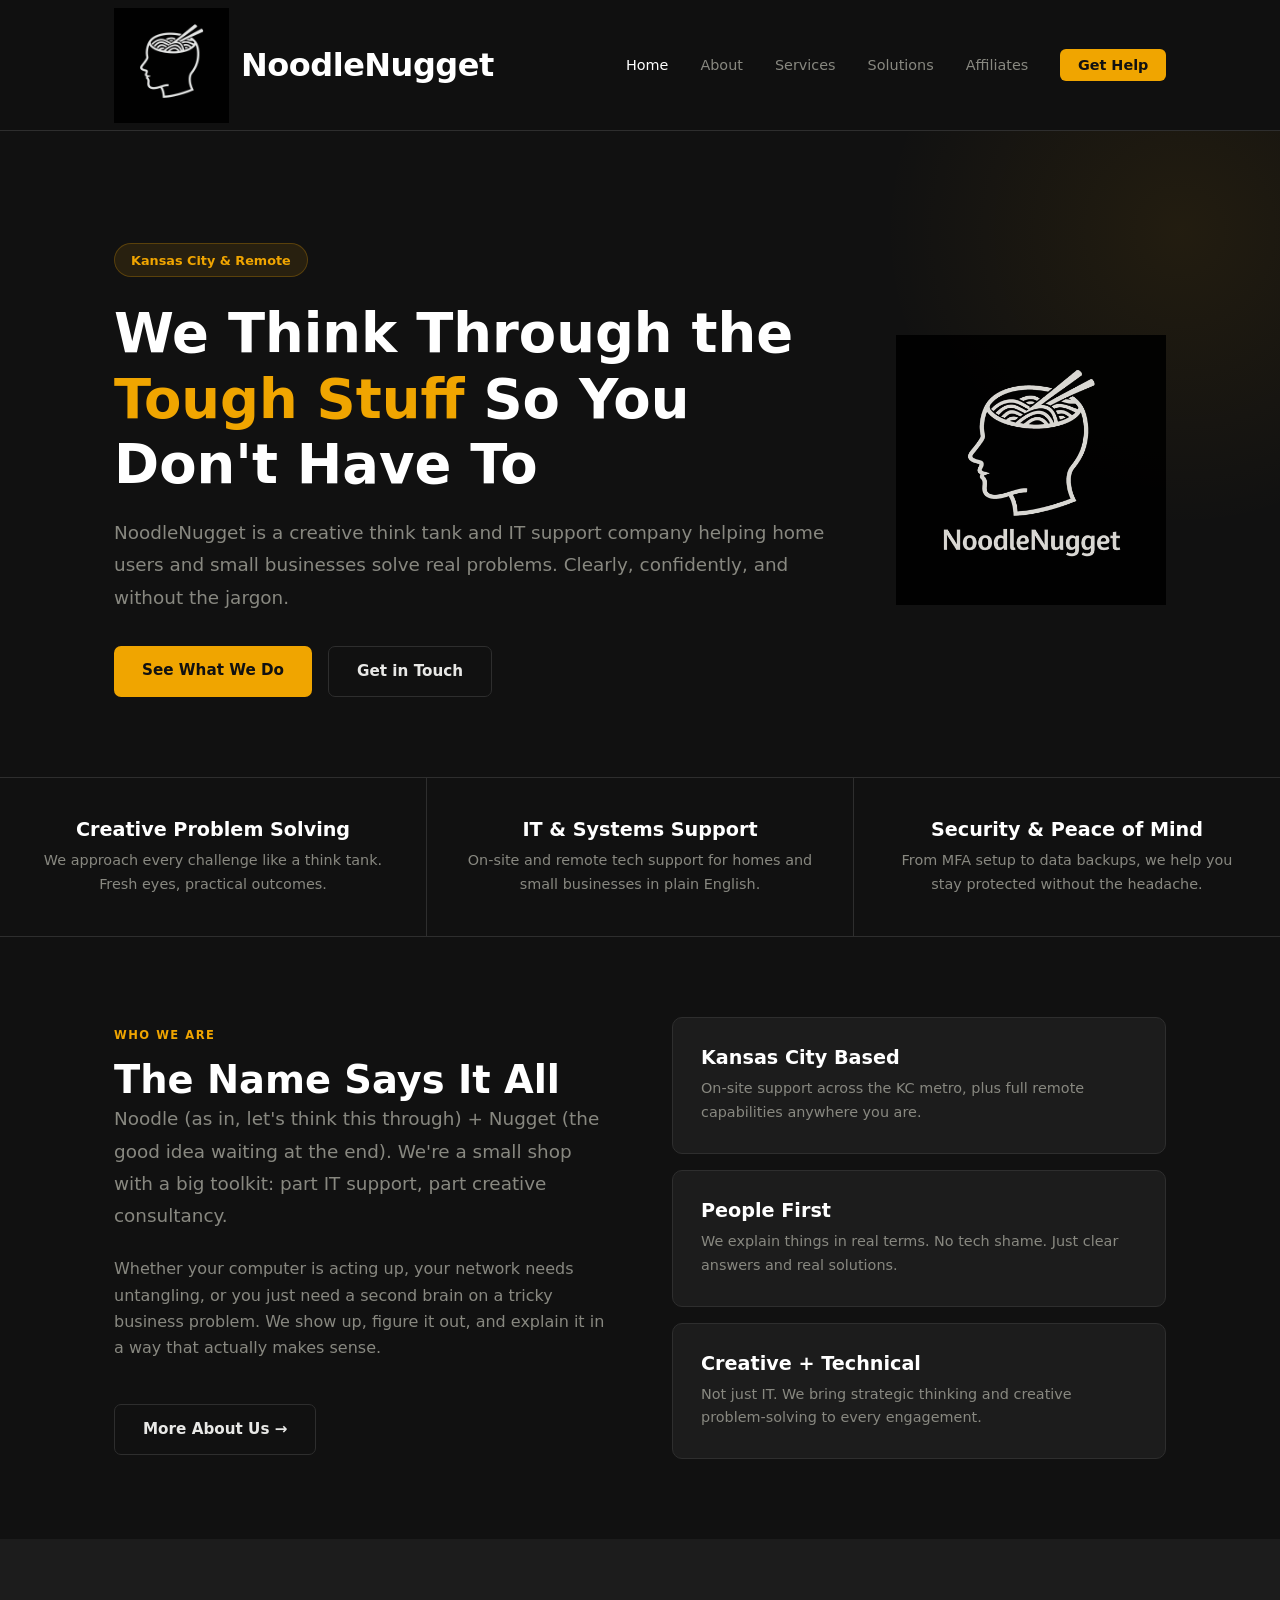
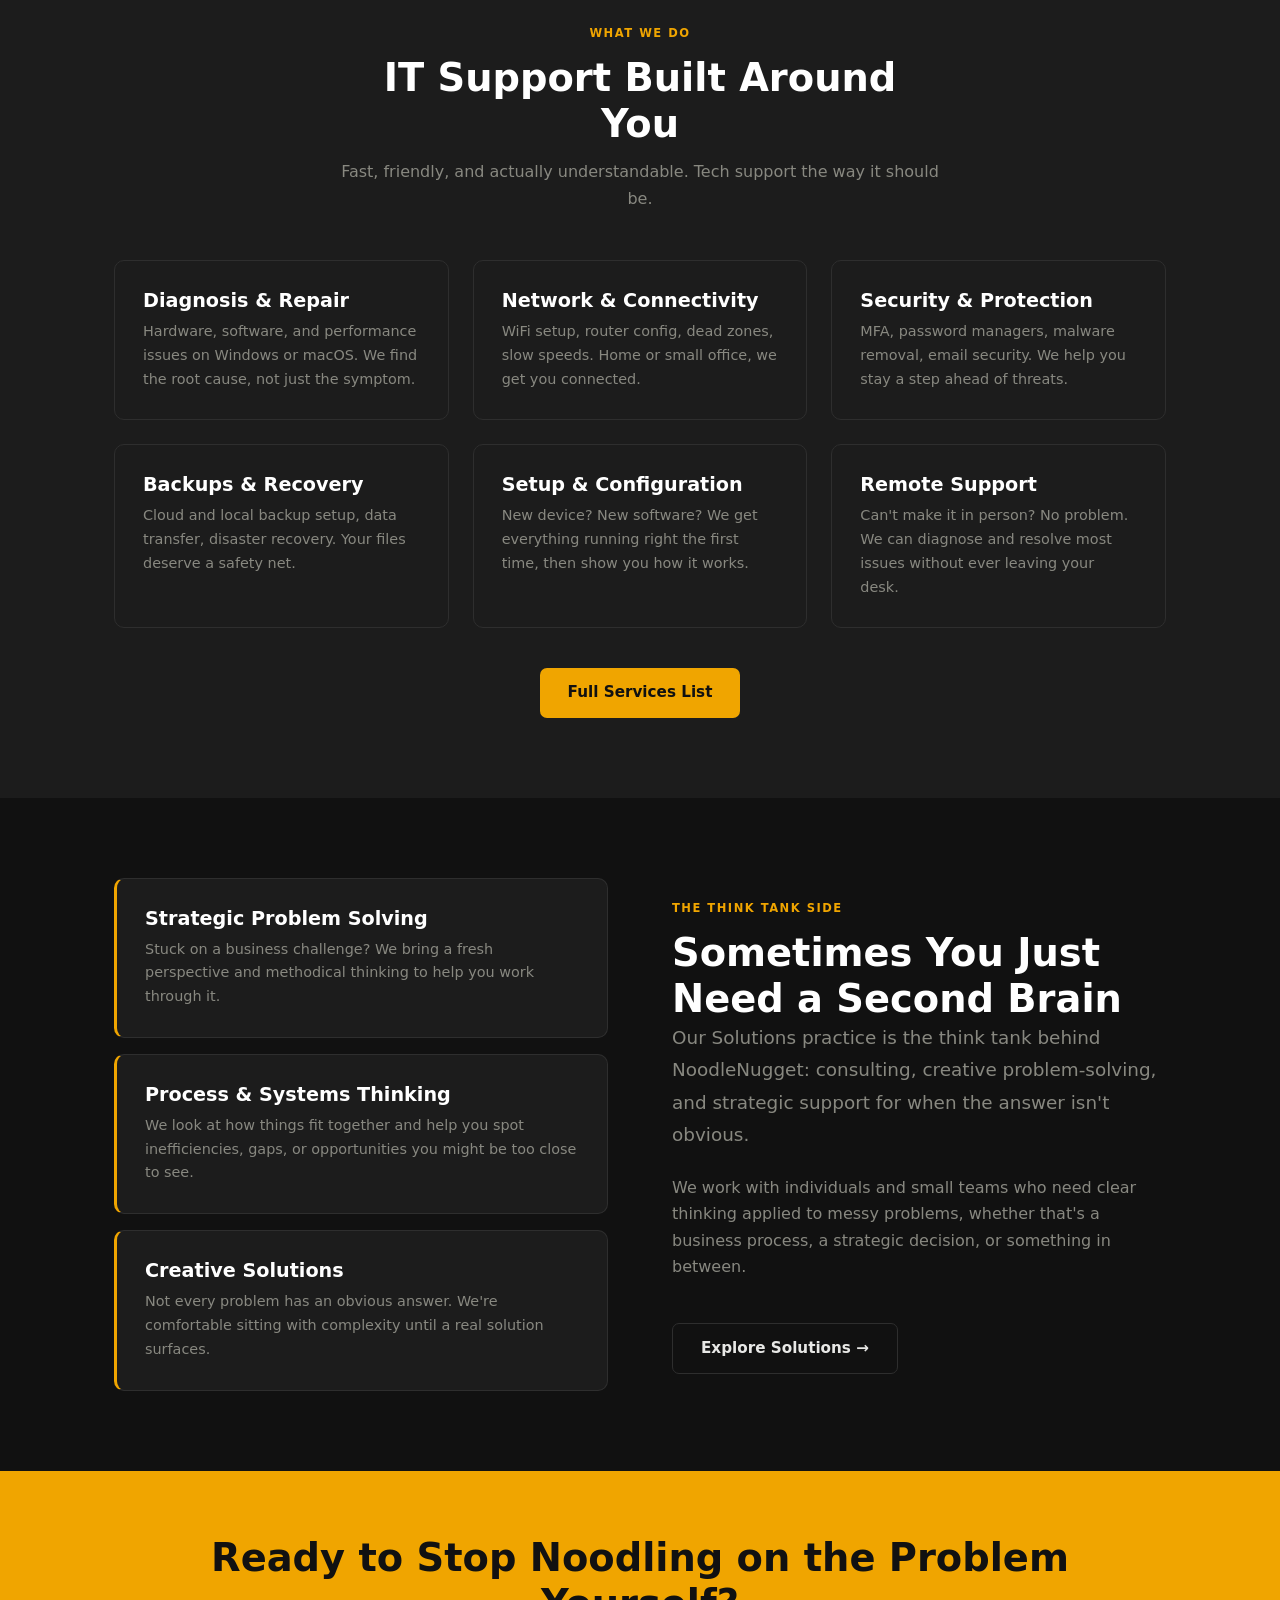
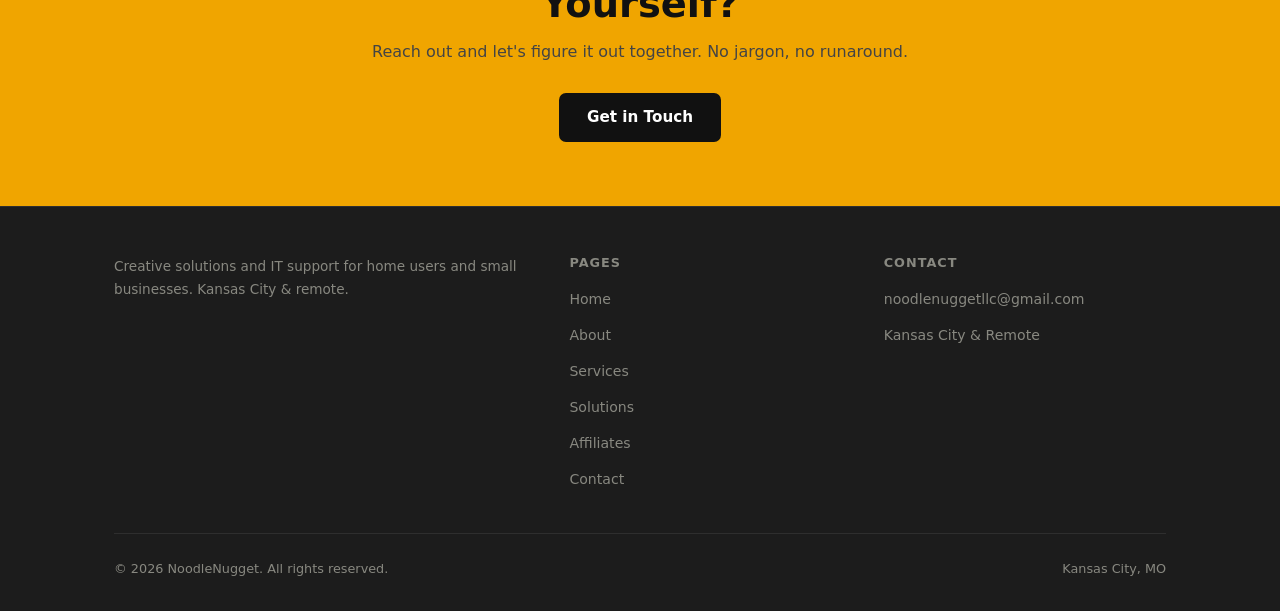
<file: index.html>
<!DOCTYPE html>
<html lang="en">
<head>
  <meta charset="UTF-8" />
  <meta name="viewport" content="width=device-width, initial-scale=1.0" />
  <title>NoodleNugget: Creative Solutions &amp; IT Support | Kansas City</title>
  <meta name="description" content="NoodleNugget offers creative problem-solving, technical IT support, and systems consulting for home users and small businesses in Kansas City and remotely." />
  <link rel="stylesheet" href="css/style.css" />
  <link rel="icon" href="assets/logo.png" />
</head>
<body>

  <!-- NAV -->
  <nav>
    <div class="nav-inner">
      <a href="index.html" class="nav-logo">
        <img src="assets/logo_blank.png" alt="NoodleNugget logo" />
        <span>NoodleNugget</span>
      </a>
      <button class="nav-toggle" onclick="toggleNav()" aria-label="Toggle menu">&#9776;</button>
      <ul class="nav-links" id="navLinks">
        <li><a href="index.html" class="active">Home</a></li>
        <li><a href="about.html">About</a></li>
        <li><a href="services.html">Services</a></li>
        <li><a href="solutions.html">Solutions</a></li>
        <li><a href="affiliates.html">Affiliates</a></li>
        <li><a href="contact.html" class="nav-cta">Get Help</a></li>
      </ul>
    </div>
  </nav>

  <!-- HERO -->
  <section class="hero">
    <div class="container">
      <div class="hero-inner">
        <div class="fade-up">
          <div class="hero-badge">Kansas City &amp; Remote</div>
          <h1>We Think Through the <em>Tough Stuff</em> So You Don't Have To</h1>
          <p class="lead">NoodleNugget is a creative think tank and IT support company helping home users and small businesses solve real problems. Clearly, confidently, and without the jargon.</p>
          <div class="hero-actions">
            <a href="services.html" class="btn btn-primary">See What We Do</a>
            <a href="contact.html" class="btn btn-ghost">Get in Touch</a>
          </div>
        </div>
        <img src="assets/logo.png" alt="" class="hero-logo" aria-hidden="true" />
      </div>
    </div>
  </section>

  <!-- PILLARS -->
  <div class="pillars">
    <div class="pillar">
      <h3>Creative Problem Solving</h3>
      <p>We approach every challenge like a think tank. Fresh eyes, practical outcomes.</p>
    </div>
    <div class="pillar">
      <h3>IT &amp; Systems Support</h3>
      <p>On-site and remote tech support for homes and small businesses in plain English.</p>
    </div>
    <div class="pillar">
      <h3>Security &amp; Peace of Mind</h3>
      <p>From MFA setup to data backups, we help you stay protected without the headache.</p>
    </div>
  </div>

  <!-- INTRO SECTION -->
  <section class="section">
    <div class="container">
      <div class="grid-2" style="align-items:center; gap:4rem;">
        <div>
          <span class="tag">Who We Are</span>
          <h2>The Name Says It All</h2>
          <p class="lead" style="margin-bottom:1.5rem;">Noodle (as in, let's think this through) + Nugget (the good idea waiting at the end). We're a small shop with a big toolkit: part IT support, part creative consultancy.</p>
          <p style="color:var(--muted);">Whether your computer is acting up, your network needs untangling, or you just need a second brain on a tricky business problem. We show up, figure it out, and explain it in a way that actually makes sense.</p>
          <br />
          <a href="about.html" class="btn btn-ghost">More About Us &rarr;</a>
        </div>
        <div style="display:flex; flex-direction:column; gap:1rem;">
          <div class="card">
            <h3>Kansas City Based</h3>
            <p>On-site support across the KC metro, plus full remote capabilities anywhere you are.</p>
          </div>
          <div class="card">
            <h3>People First</h3>
            <p>We explain things in real terms. No tech shame. Just clear answers and real solutions.</p>
          </div>
          <div class="card">
            <h3>Creative + Technical</h3>
            <p>Not just IT. We bring strategic thinking and creative problem-solving to every engagement.</p>
          </div>
        </div>
      </div>
    </div>
  </section>

  <!-- SERVICES PREVIEW -->
  <section class="section section-alt">
    <div class="container">
      <div class="section-header center">
        <span class="tag">What We Do</span>
        <h2>IT Support Built Around You</h2>
        <p>Fast, friendly, and actually understandable. Tech support the way it should be.</p>
      </div>
      <div class="grid-3">
        <div class="card">
          <h3>Diagnosis &amp; Repair</h3>
          <p>Hardware, software, and performance issues on Windows or macOS. We find the root cause, not just the symptom.</p>
        </div>
        <div class="card">
          <h3>Network &amp; Connectivity</h3>
          <p>WiFi setup, router config, dead zones, slow speeds. Home or small office, we get you connected.</p>
        </div>
        <div class="card">
          <h3>Security &amp; Protection</h3>
          <p>MFA, password managers, malware removal, email security. We help you stay a step ahead of threats.</p>
        </div>
        <div class="card">
          <h3>Backups &amp; Recovery</h3>
          <p>Cloud and local backup setup, data transfer, disaster recovery. Your files deserve a safety net.</p>
        </div>
        <div class="card">
          <h3>Setup &amp; Configuration</h3>
          <p>New device? New software? We get everything running right the first time, then show you how it works.</p>
        </div>
        <div class="card">
          <h3>Remote Support</h3>
          <p>Can't make it in person? No problem. We can diagnose and resolve most issues without ever leaving your desk.</p>
        </div>
      </div>
      <div style="text-align:center; margin-top:2.5rem;">
        <a href="services.html" class="btn btn-primary">Full Services List</a>
      </div>
    </div>
  </section>

  <!-- THINK TANK PREVIEW -->
  <section class="section">
    <div class="container">
      <div class="grid-2" style="align-items:center; gap:4rem;">
        <div style="display:flex; flex-direction:column; gap:1rem;">
          <div class="card" style="border-left:3px solid var(--amber);">
            <h3>Strategic Problem Solving</h3>
            <p>Stuck on a business challenge? We bring a fresh perspective and methodical thinking to help you work through it.</p>
          </div>
          <div class="card" style="border-left:3px solid var(--amber);">
            <h3>Process &amp; Systems Thinking</h3>
            <p>We look at how things fit together and help you spot inefficiencies, gaps, or opportunities you might be too close to see.</p>
          </div>
          <div class="card" style="border-left:3px solid var(--amber);">
            <h3>Creative Solutions</h3>
            <p>Not every problem has an obvious answer. We're comfortable sitting with complexity until a real solution surfaces.</p>
          </div>
        </div>
        <div>
          <span class="tag">The Think Tank Side</span>
          <h2>Sometimes You Just Need a Second Brain</h2>
          <p class="lead" style="margin-bottom:1.5rem;">Our Solutions practice is the think tank behind NoodleNugget: consulting, creative problem-solving, and strategic support for when the answer isn't obvious.</p>
          <p style="color:var(--muted);">We work with individuals and small teams who need clear thinking applied to messy problems, whether that's a business process, a strategic decision, or something in between.</p>
          <br />
          <a href="solutions.html" class="btn btn-ghost">Explore Solutions &rarr;</a>
        </div>
      </div>
    </div>
  </section>

  <!-- CTA BAND -->
  <div class="cta-band">
    <div class="container">
      <h2>Ready to Stop Noodling on the Problem Yourself?</h2>
      <p>Reach out and let's figure it out together. No jargon, no runaround.</p>
      <a href="contact.html" class="btn btn-dark">Get in Touch</a>
    </div>
  </div>

  <!-- FOOTER -->
  <footer>
    <div class="container">
      <div class="footer-inner">
        <div class="footer-brand">
          <p>Creative solutions and IT support for home users and small businesses. Kansas City &amp; remote.</p>
        </div>
        <div class="footer-col">
          <h4>Pages</h4>
          <ul>
            <li><a href="index.html">Home</a></li>
            <li><a href="about.html">About</a></li>
            <li><a href="services.html">Services</a></li>
            <li><a href="solutions.html">Solutions</a></li>
            <li><a href="affiliates.html">Affiliates</a></li>
            <li><a href="contact.html">Contact</a></li>
          </ul>
        </div>
        <div class="footer-col">
          <h4>Contact</h4>
          <ul>
            <li><a href="mailto:noodlenuggetllc@gmail.com">noodlenuggetllc@gmail.com</a></li>
            <li><a href="contact.html">Kansas City &amp; Remote</a></li>
          </ul>
        </div>
      </div>
      <div class="footer-bottom">
        <span>&copy; 2026 NoodleNugget. All rights reserved.</span>
        <span>Kansas City, MO</span>
      </div>
    </div>
  </footer>

  <script>
    function toggleNav() {
      document.getElementById('navLinks').classList.toggle('open');
    }
  </script>
</body>
</html>
</file>
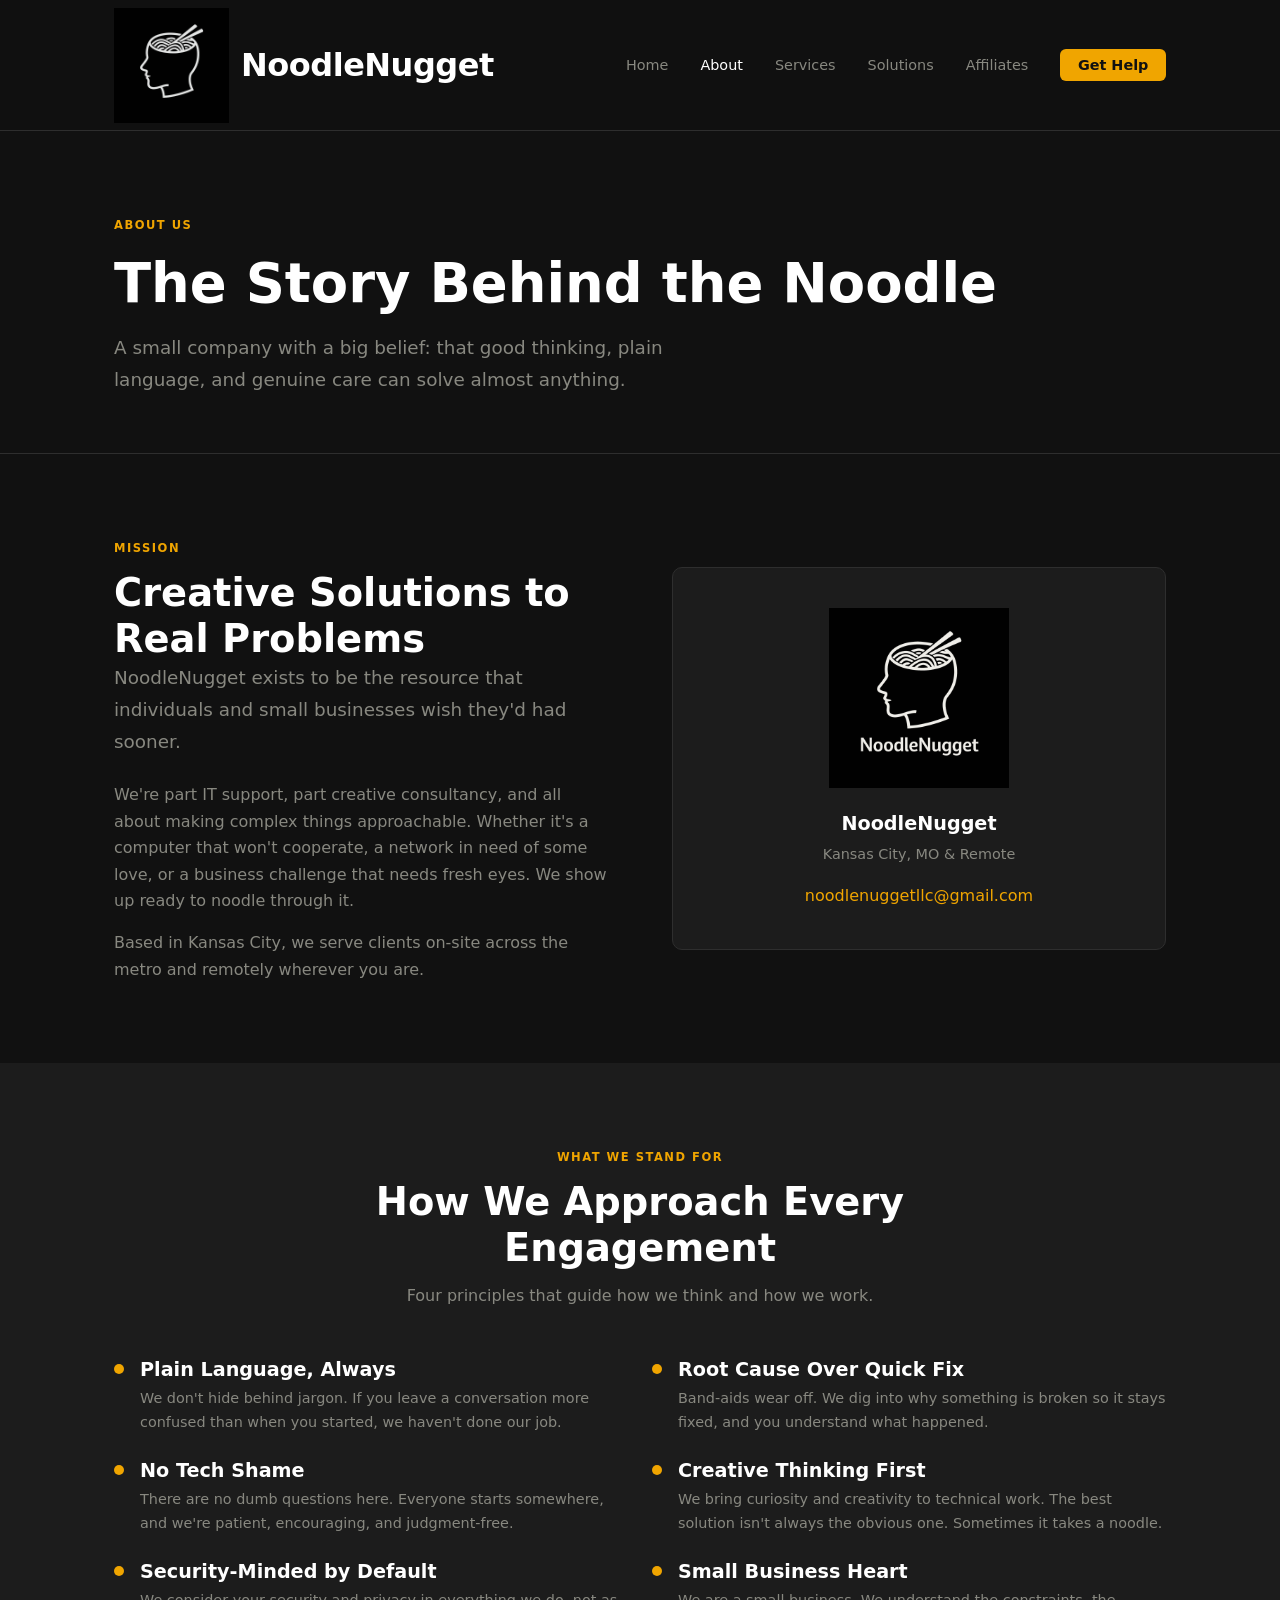
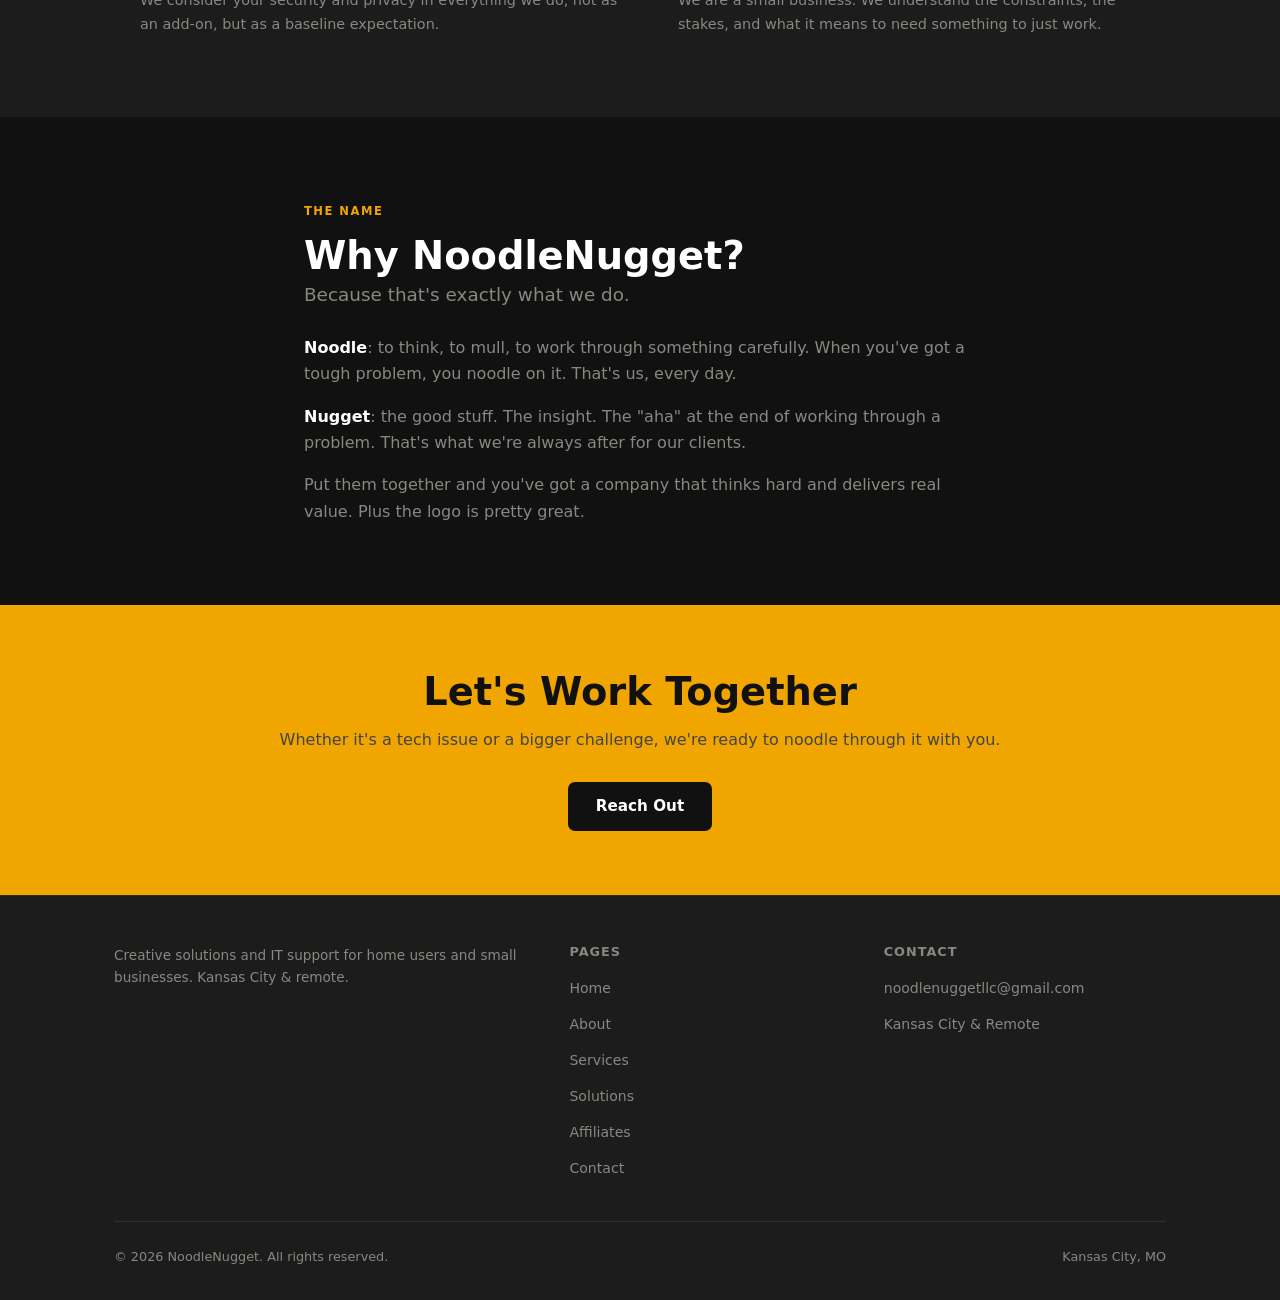
<file: about.html>
<!DOCTYPE html>
<html lang="en">
<head>
  <meta charset="UTF-8" />
  <meta name="viewport" content="width=device-width, initial-scale=1.0" />
  <title>About NoodleNugget</title>
  <meta name="description" content="Learn about NoodleNugget, a Kansas City creative think tank and IT support company built on approachable expertise and real-world solutions." />
  <link rel="stylesheet" href="css/style.css" />
  <link rel="icon" href="assets/logo.png" />
</head>
<body>

  <!-- NAV -->
  <nav>
    <div class="nav-inner">
      <a href="index.html" class="nav-logo">
        <img src="assets/logo_blank.png" alt="NoodleNugget logo" />
        <span>NoodleNugget</span>
      </a>
      <button class="nav-toggle" onclick="toggleNav()" aria-label="Toggle menu">&#9776;</button>
      <ul class="nav-links" id="navLinks">
        <li><a href="index.html">Home</a></li>
        <li><a href="about.html" class="active">About</a></li>
        <li><a href="services.html">Services</a></li>
        <li><a href="solutions.html">Solutions</a></li>
        <li><a href="affiliates.html">Affiliates</a></li>
        <li><a href="contact.html" class="nav-cta">Get Help</a></li>
      </ul>
    </div>
  </nav>

  <!-- PAGE HERO -->
  <section class="page-hero">
    <div class="container">
      <span class="tag">About Us</span>
      <h1>The Story Behind the Noodle</h1>
      <p class="lead">A small company with a big belief: that good thinking, plain language, and genuine care can solve almost anything.</p>
    </div>
  </section>

  <!-- MISSION -->
  <section class="section">
    <div class="container">
      <div class="grid-2" style="align-items:center; gap:4rem;">
        <div>
          <span class="tag">Mission</span>
          <h2>Creative Solutions to Real Problems</h2>
          <p class="lead" style="margin-bottom:1.5rem;">NoodleNugget exists to be the resource that individuals and small businesses wish they'd had sooner.</p>
          <p style="color:var(--muted); margin-bottom:1rem;">We're part IT support, part creative consultancy, and all about making complex things approachable. Whether it's a computer that won't cooperate, a network in need of some love, or a business challenge that needs fresh eyes. We show up ready to noodle through it.</p>
          <p style="color:var(--muted);">Based in Kansas City, we serve clients on-site across the metro and remotely wherever you are.</p>
        </div>
        <div style="background:var(--surface); border:1px solid var(--border); border-radius:var(--radius); padding:2.5rem; text-align:center;">
          <img src="assets/logo.png" alt="NoodleNugget" style="height:180px; width:auto; margin:0 auto 1.5rem; filter:invert(1);" />
          <h3 style="margin-bottom:0.5rem;">NoodleNugget</h3>
          <p style="color:var(--muted); font-size:0.9rem;">Kansas City, MO &amp; Remote</p>
          <p style="margin-top:1rem;"><a href="mailto:noodlenuggetllc@gmail.com" style="color:var(--amber);">noodlenuggetllc@gmail.com</a></p>
        </div>
      </div>
    </div>
  </section>

  <!-- VALUES -->
  <section class="section section-alt">
    <div class="container">
      <div class="section-header center">
        <span class="tag">What We Stand For</span>
        <h2>How We Approach Every Engagement</h2>
        <p>Four principles that guide how we think and how we work.</p>
      </div>
      <div class="values-grid">
        <div class="value-item">
          <div class="value-dot"></div>
          <div>
            <h3 style="margin-bottom:0.4rem;">Plain Language, Always</h3>
            <p style="color:var(--muted); font-size:0.9rem;">We don't hide behind jargon. If you leave a conversation more confused than when you started, we haven't done our job.</p>
          </div>
        </div>
        <div class="value-item">
          <div class="value-dot"></div>
          <div>
            <h3 style="margin-bottom:0.4rem;">Root Cause Over Quick Fix</h3>
            <p style="color:var(--muted); font-size:0.9rem;">Band-aids wear off. We dig into why something is broken so it stays fixed, and you understand what happened.</p>
          </div>
        </div>
        <div class="value-item">
          <div class="value-dot"></div>
          <div>
            <h3 style="margin-bottom:0.4rem;">No Tech Shame</h3>
            <p style="color:var(--muted); font-size:0.9rem;">There are no dumb questions here. Everyone starts somewhere, and we're patient, encouraging, and judgment-free.</p>
          </div>
        </div>
        <div class="value-item">
          <div class="value-dot"></div>
          <div>
            <h3 style="margin-bottom:0.4rem;">Creative Thinking First</h3>
            <p style="color:var(--muted); font-size:0.9rem;">We bring curiosity and creativity to technical work. The best solution isn't always the obvious one. Sometimes it takes a noodle.</p>
          </div>
        </div>
        <div class="value-item">
          <div class="value-dot"></div>
          <div>
            <h3 style="margin-bottom:0.4rem;">Security-Minded by Default</h3>
            <p style="color:var(--muted); font-size:0.9rem;">We consider your security and privacy in everything we do, not as an add-on, but as a baseline expectation.</p>
          </div>
        </div>
        <div class="value-item">
          <div class="value-dot"></div>
          <div>
            <h3 style="margin-bottom:0.4rem;">Small Business Heart</h3>
            <p style="color:var(--muted); font-size:0.9rem;">We are a small business. We understand the constraints, the stakes, and what it means to need something to just work.</p>
          </div>
        </div>
      </div>
    </div>
  </section>

  <!-- WHY THE NAME -->
  <section class="section">
    <div class="container" style="max-width:720px;">
      <span class="tag">The Name</span>
      <h2>Why NoodleNugget?</h2>
      <p class="lead" style="margin-bottom:1.5rem;">Because that's exactly what we do.</p>
      <p style="color:var(--muted); margin-bottom:1rem;"><strong style="color:var(--white);">Noodle</strong>: to think, to mull, to work through something carefully. When you've got a tough problem, you noodle on it. That's us, every day.</p>
      <p style="color:var(--muted); margin-bottom:1rem;"><strong style="color:var(--white);">Nugget</strong>: the good stuff. The insight. The "aha" at the end of working through a problem. That's what we're always after for our clients.</p>
      <p style="color:var(--muted);">Put them together and you've got a company that thinks hard and delivers real value. Plus the logo is pretty great.</p>
    </div>
  </section>

  <!-- CTA -->
  <div class="cta-band">
    <div class="container">
      <h2>Let's Work Together</h2>
      <p>Whether it's a tech issue or a bigger challenge, we're ready to noodle through it with you.</p>
      <a href="contact.html" class="btn btn-dark">Reach Out</a>
    </div>
  </div>

  <!-- FOOTER -->
  <footer>
    <div class="container">
      <div class="footer-inner">
        <div class="footer-brand">
          <p>Creative solutions and IT support for home users and small businesses. Kansas City &amp; remote.</p>
        </div>
        <div class="footer-col">
          <h4>Pages</h4>
          <ul>
            <li><a href="index.html">Home</a></li>
            <li><a href="about.html">About</a></li>
            <li><a href="services.html">Services</a></li>
            <li><a href="solutions.html">Solutions</a></li>
            <li><a href="affiliates.html">Affiliates</a></li>
            <li><a href="contact.html">Contact</a></li>
          </ul>
        </div>
        <div class="footer-col">
          <h4>Contact</h4>
          <ul>
            <li><a href="mailto:noodlenuggetllc@gmail.com">noodlenuggetllc@gmail.com</a></li>
            <li><a href="contact.html">Kansas City &amp; Remote</a></li>
          </ul>
        </div>
      </div>
      <div class="footer-bottom">
        <span>&copy; 2026 NoodleNugget. All rights reserved.</span>
        <span>Kansas City, MO</span>
      </div>
    </div>
  </footer>

  <script>
    function toggleNav() {
      document.getElementById('navLinks').classList.toggle('open');
    }
  </script>
</body>
</html>
</file>
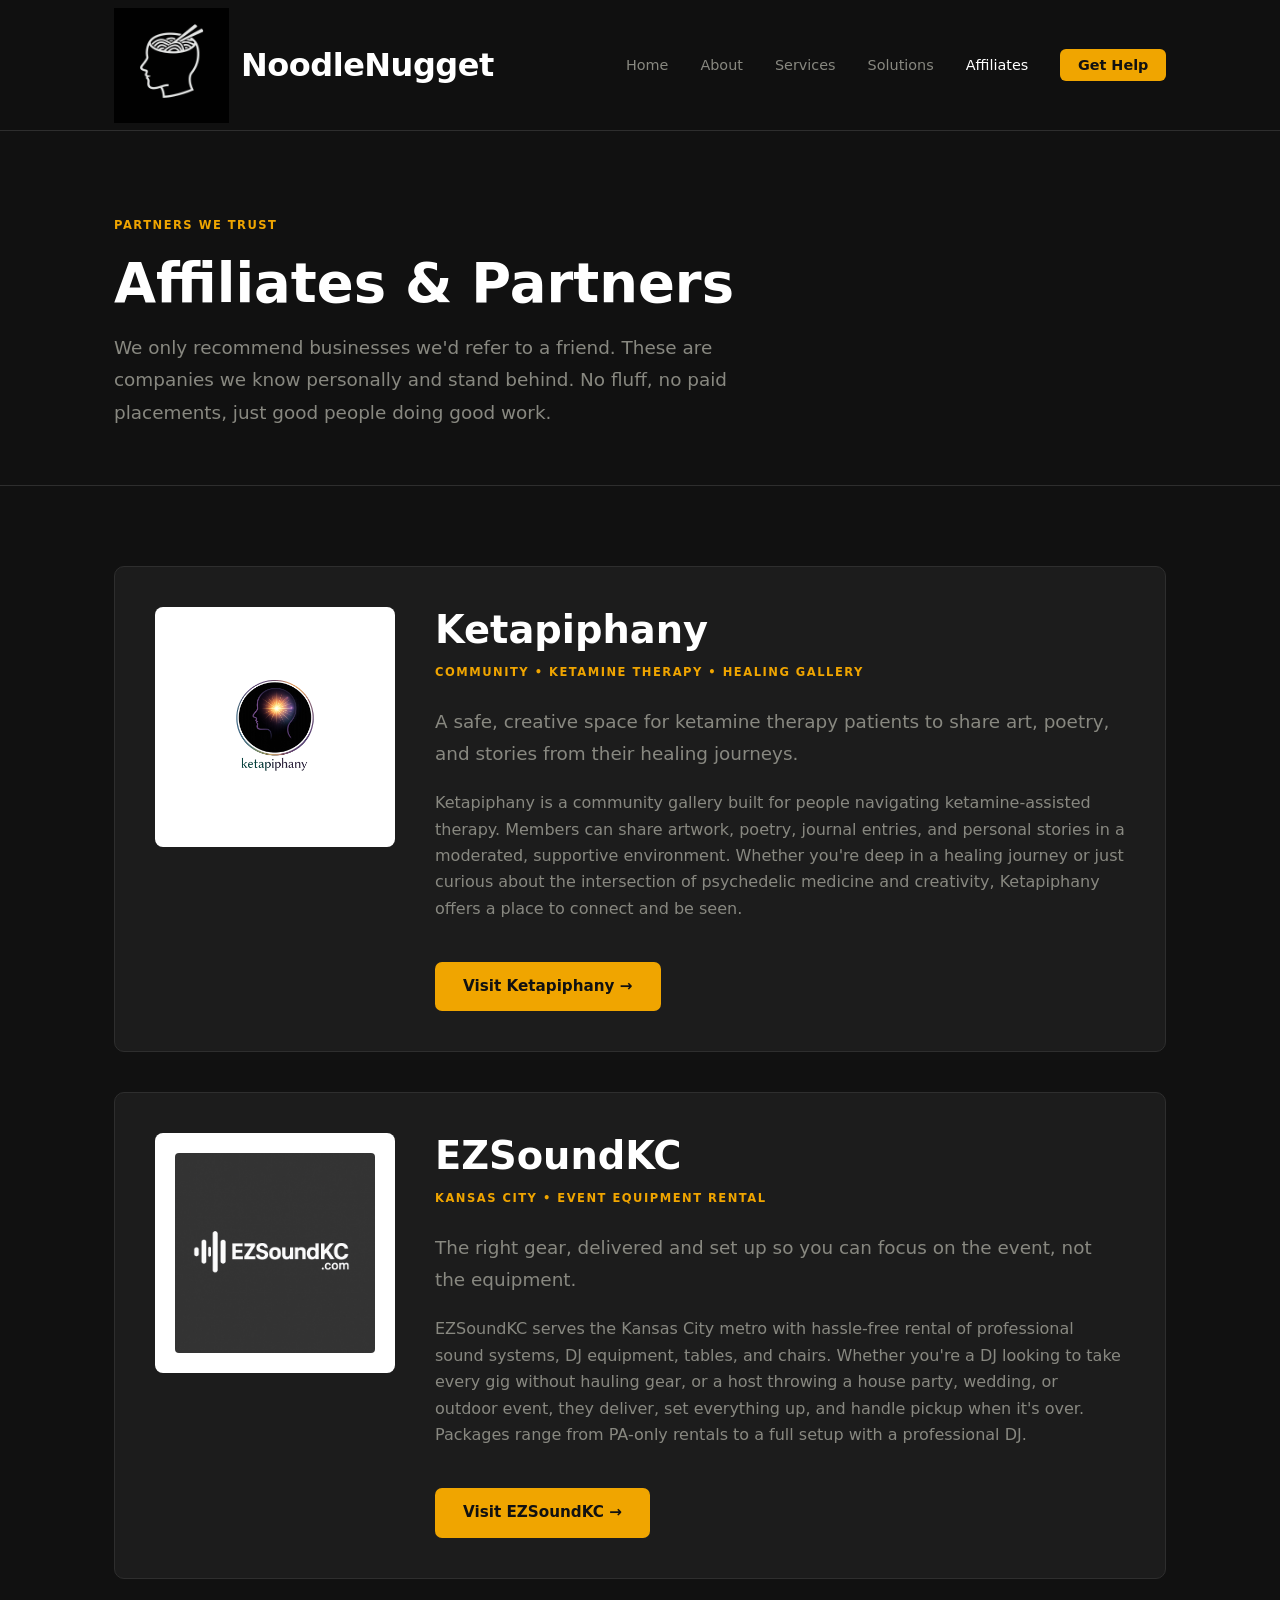
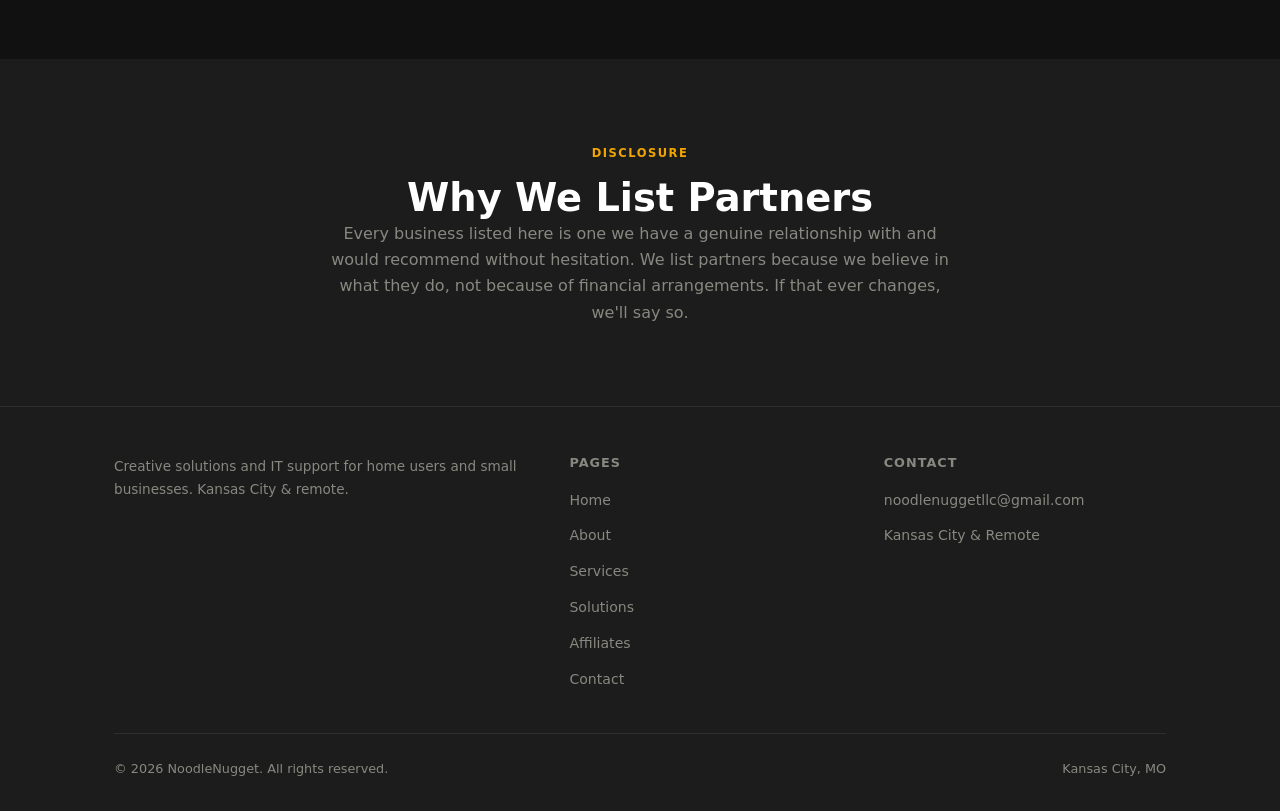
<file: affiliates.html>
<!DOCTYPE html>
<html lang="en">
<head>
  <meta charset="UTF-8" />
  <meta name="viewport" content="width=device-width, initial-scale=1.0" />
  <title>Affiliates &amp; Partners | NoodleNugget</title>
  <meta name="description" content="Businesses and services we know, trust, and recommend. NoodleNugget affiliate partners." />
  <link rel="stylesheet" href="css/style.css" />
  <link rel="icon" href="assets/logo.png" />
</head>
<body>

  <!-- NAV -->
  <nav>
    <div class="nav-inner">
      <a href="index.html" class="nav-logo">
        <img src="assets/logo_blank.png" alt="NoodleNugget logo" />
        <span>NoodleNugget</span>
      </a>
      <button class="nav-toggle" onclick="toggleNav()" aria-label="Toggle menu">&#9776;</button>
      <ul class="nav-links" id="navLinks">
        <li><a href="index.html">Home</a></li>
        <li><a href="about.html">About</a></li>
        <li><a href="services.html">Services</a></li>
        <li><a href="solutions.html">Solutions</a></li>
        <li><a href="affiliates.html" class="active">Affiliates</a></li>
        <li><a href="contact.html" class="nav-cta">Get Help</a></li>
      </ul>
    </div>
  </nav>

  <!-- PAGE HERO -->
  <section class="page-hero">
    <div class="container">
      <span class="tag">Partners We Trust</span>
      <h1>Affiliates &amp; Partners</h1>
      <p class="lead">We only recommend businesses we'd refer to a friend. These are companies we know personally and stand behind. No fluff, no paid placements, just good people doing good work.</p>
    </div>
  </section>

  <!-- AFFILIATE CARDS -->
  <section class="section">
    <div class="container">
      <div class="affiliate-grid">

        <!-- Ketapiphany -->
        <div class="affiliate-card">
          <div class="affiliate-logo-wrap">
            <img src="assets/ketapiphany-logo.png" alt="Ketapiphany logo" class="affiliate-logo" style="width:200%; height:auto;" />
          </div>
          <div class="affiliate-body">
            <div class="affiliate-meta">
              <h2>Ketapiphany</h2>
              <span class="tag">Community &bull; Ketamine Therapy &bull; Healing Gallery</span>
            </div>
            <p class="lead" style="margin-bottom:1.25rem;">A safe, creative space for ketamine therapy patients to share art, poetry, and stories from their healing journeys.</p>
            <p style="color:var(--muted);">Ketapiphany is a community gallery built for people navigating ketamine-assisted therapy. Members can share artwork, poetry, journal entries, and personal stories in a moderated, supportive environment. Whether you're deep in a healing journey or just curious about the intersection of psychedelic medicine and creativity, Ketapiphany offers a place to connect and be seen.</p>
            <a href="https://ketapiphany.com" target="_blank" rel="noopener noreferrer" class="btn btn-primary affiliate-btn">Visit Ketapiphany &rarr;</a>
          </div>
        </div>

        <!-- EZSoundKC -->
        <div class="affiliate-card">
          <div class="affiliate-logo-wrap">
            <img src="assets/ezsoundkc-logo.jpg" alt="EZSoundKC logo" class="affiliate-logo" />
          </div>
          <div class="affiliate-body">
            <div class="affiliate-meta">
              <h2>EZSoundKC</h2>
              <span class="tag">Kansas City &bull; Event Equipment Rental</span>
            </div>
            <p class="lead" style="margin-bottom:1.25rem;">The right gear, delivered and set up so you can focus on the event, not the equipment.</p>
            <p style="color:var(--muted);">EZSoundKC serves the Kansas City metro with hassle-free rental of professional sound systems, DJ equipment, tables, and chairs. Whether you're a DJ looking to take every gig without hauling gear, or a host throwing a house party, wedding, or outdoor event, they deliver, set everything up, and handle pickup when it's over. Packages range from PA-only rentals to a full setup with a professional DJ.</p>
            <a href="https://ezsoundkc.com" target="_blank" rel="noopener noreferrer" class="btn btn-primary affiliate-btn">Visit EZSoundKC &rarr;</a>
          </div>
        </div>

      </div>
    </div>
  </section>

  <!-- DISCLOSURE -->
  <section class="section section-alt">
    <div class="container">
      <div style="max-width:640px; margin:0 auto; text-align:center;">
        <span class="tag">Disclosure</span>
        <h2>Why We List Partners</h2>
        <p style="color:var(--muted);">Every business listed here is one we have a genuine relationship with and would recommend without hesitation. We list partners because we believe in what they do, not because of financial arrangements. If that ever changes, we'll say so.</p>
      </div>
    </div>
  </section>

  <!-- FOOTER -->
  <footer>
    <div class="container">
      <div class="footer-inner">
        <div class="footer-brand">
          <p>Creative solutions and IT support for home users and small businesses. Kansas City &amp; remote.</p>
        </div>
        <div class="footer-col">
          <h4>Pages</h4>
          <ul>
            <li><a href="index.html">Home</a></li>
            <li><a href="about.html">About</a></li>
            <li><a href="services.html">Services</a></li>
            <li><a href="solutions.html">Solutions</a></li>
            <li><a href="affiliates.html">Affiliates</a></li>
            <li><a href="contact.html">Contact</a></li>
          </ul>
        </div>
        <div class="footer-col">
          <h4>Contact</h4>
          <ul>
            <li><a href="mailto:noodlenuggetllc@gmail.com">noodlenuggetllc@gmail.com</a></li>
            <li><a href="contact.html">Kansas City &amp; Remote</a></li>
          </ul>
        </div>
      </div>
      <div class="footer-bottom">
        <span>&copy; 2026 NoodleNugget. All rights reserved.</span>
        <span>Kansas City, MO</span>
      </div>
    </div>
  </footer>

  <script>
    function toggleNav() {
      document.getElementById('navLinks').classList.toggle('open');
    }
  </script>
</body>
</html>
</file>
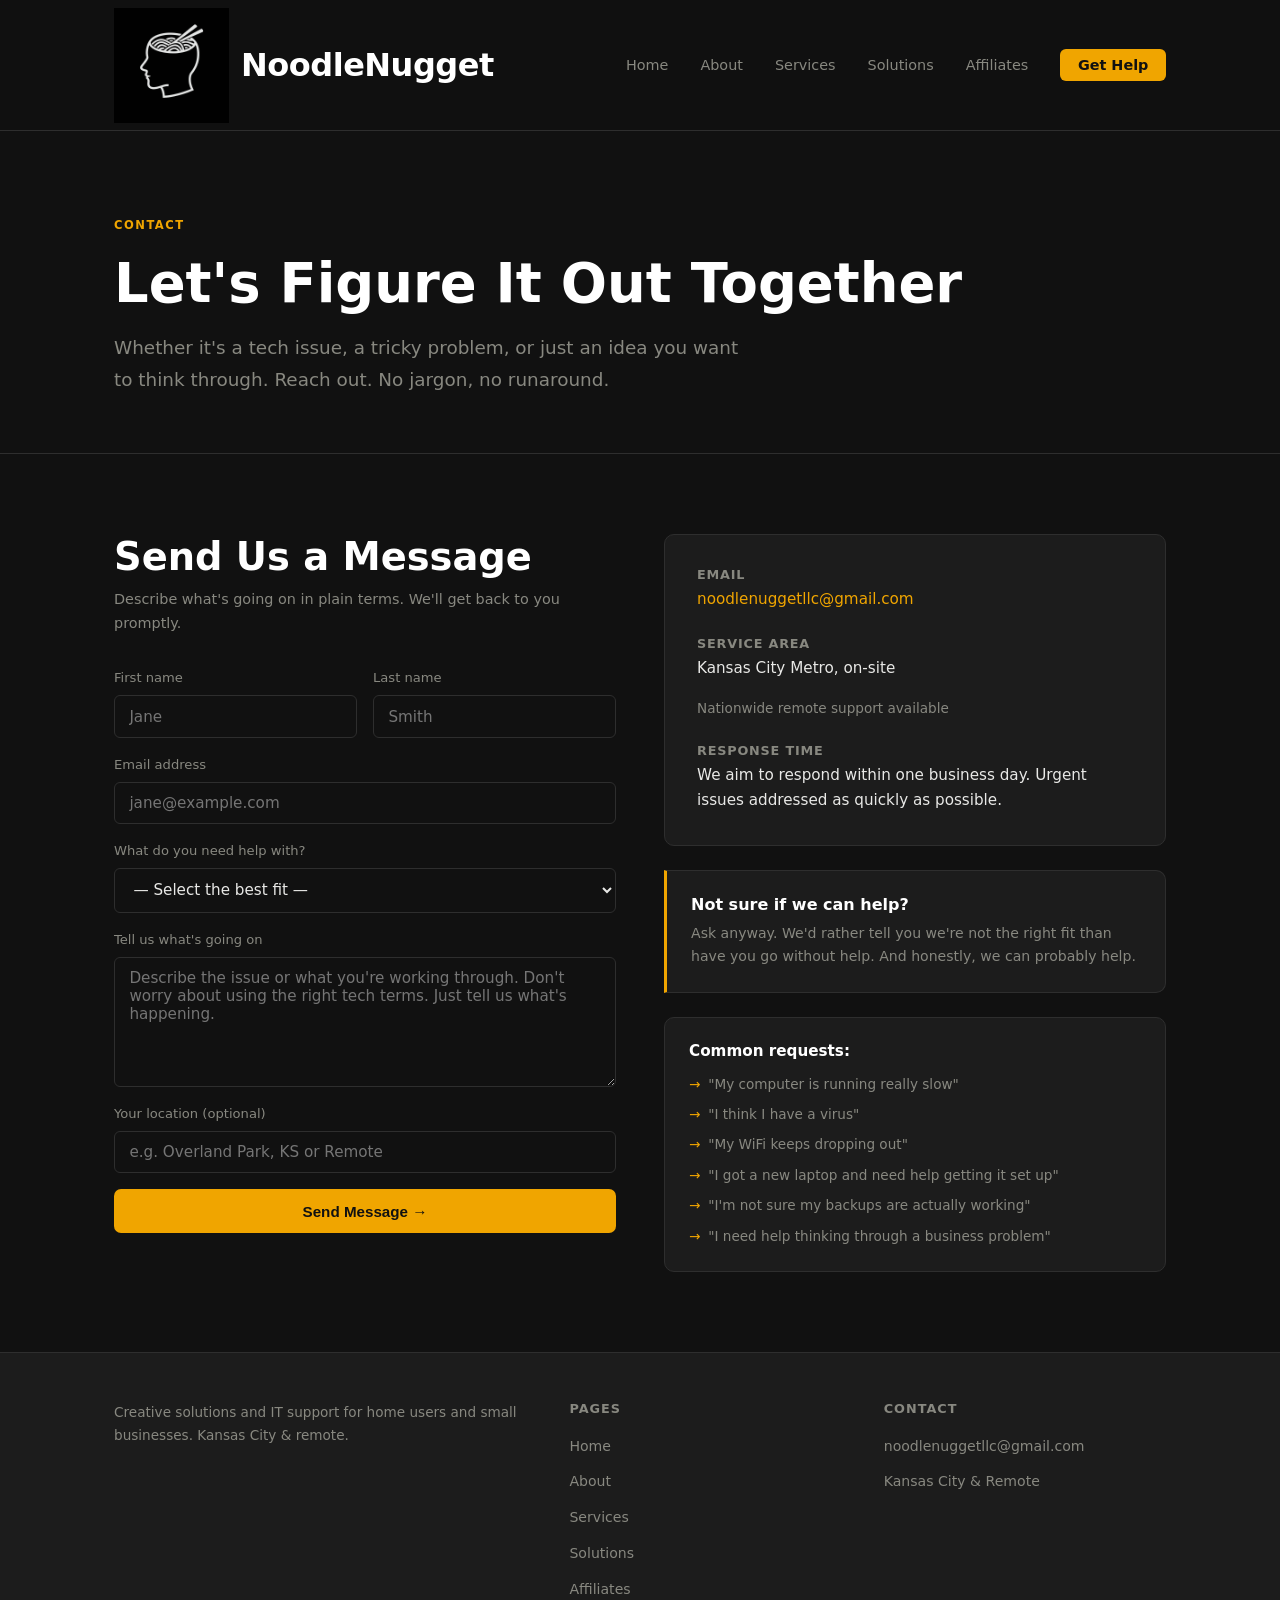
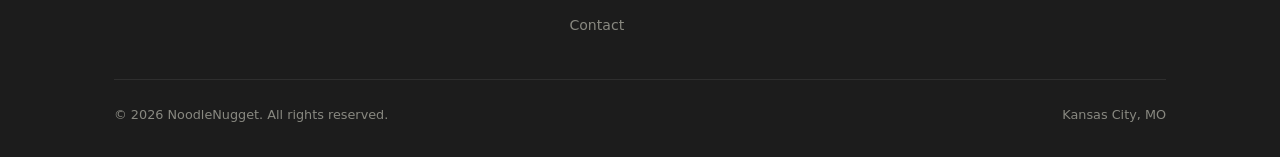
<file: contact.html>
<!DOCTYPE html>
<html lang="en">
<head>
  <meta charset="UTF-8" />
  <meta name="viewport" content="width=device-width, initial-scale=1.0" />
  <title>Contact | NoodleNugget</title>
  <meta name="description" content="Get in touch with NoodleNugget for IT support, creative consulting, or to discuss your project. Kansas City and remote." />
  <link rel="stylesheet" href="css/style.css" />
  <link rel="icon" href="assets/logo.png" />
  <style>
    .contact-info-card {
      background: var(--surface);
      border: 1px solid var(--border);
      border-radius: var(--radius);
      padding: 2rem;
      display: flex;
      flex-direction: column;
      gap: 1.5rem;
    }

    .info-row {
      display: flex;
      gap: 1rem;
      align-items: flex-start;
    }

    .info-row h4 {
      font-size: 0.8rem;
      text-transform: uppercase;
      letter-spacing: 0.8px;
      color: var(--muted);
      margin-bottom: 0.25rem;
    }

    .info-row p, .info-row a {
      font-size: 0.95rem;
      color: var(--text);
    }

    .info-row a { color: var(--amber); }
    .info-row a:hover { color: var(--amber-lt); }

    .form-status {
      display: none;
      padding: 1rem 1.25rem;
      border-radius: 7px;
      font-size: 0.9rem;
      margin-top: 0.5rem;
    }

    .form-status.success {
      display: block;
      background: rgba(76, 175, 80, 0.1);
      border: 1px solid rgba(76, 175, 80, 0.3);
      color: #81c784;
    }
  </style>
</head>
<body>

  <!-- NAV -->
  <nav>
    <div class="nav-inner">
      <a href="index.html" class="nav-logo">
        <img src="assets/logo_blank.png" alt="NoodleNugget logo" />
        <span>NoodleNugget</span>
      </a>
      <button class="nav-toggle" onclick="toggleNav()" aria-label="Toggle menu">&#9776;</button>
      <ul class="nav-links" id="navLinks">
        <li><a href="index.html">Home</a></li>
        <li><a href="about.html">About</a></li>
        <li><a href="services.html">Services</a></li>
        <li><a href="solutions.html">Solutions</a></li>
        <li><a href="affiliates.html">Affiliates</a></li>
        <li><a href="contact.html" class="nav-cta active">Get Help</a></li>
      </ul>
    </div>
  </nav>

  <!-- PAGE HERO -->
  <section class="page-hero">
    <div class="container">
      <span class="tag">Contact</span>
      <h1>Let's Figure It Out Together</h1>
      <p class="lead">Whether it's a tech issue, a tricky problem, or just an idea you want to think through. Reach out. No jargon, no runaround.</p>
    </div>
  </section>

  <!-- CONTACT SECTION -->
  <section class="section">
    <div class="container">
      <div class="grid-2" style="align-items:start; gap:3rem;">

        <!-- FORM -->
        <div>
          <h2 style="margin-bottom:0.5rem;">Send Us a Message</h2>
          <p style="color:var(--muted); margin-bottom:2rem; font-size:0.9rem;">Describe what's going on in plain terms. We'll get back to you promptly.</p>

          <form class="contact-form" id="contactForm" onsubmit="handleSubmit(event)">
            <div class="form-row">
              <div class="form-group">
                <label for="firstName">First name</label>
                <input type="text" id="firstName" name="firstName" placeholder="Jane" required />
              </div>
              <div class="form-group">
                <label for="lastName">Last name</label>
                <input type="text" id="lastName" name="lastName" placeholder="Smith" />
              </div>
            </div>

            <div class="form-group">
              <label for="email">Email address</label>
              <input type="email" id="email" name="email" placeholder="jane@example.com" required />
            </div>

            <div class="form-group">
              <label for="subject">What do you need help with?</label>
              <select id="subject" name="subject">
                <option value="">— Select the best fit —</option>
                <option>Computer / device issue</option>
                <option>Network / WiFi problem</option>
                <option>Security concern</option>
                <option>Backup / data recovery</option>
                <option>New device setup</option>
                <option>Remote support session</option>
                <option>Think tank / consulting</option>
                <option>General inquiry</option>
                <option>Something else</option>
              </select>
            </div>

            <div class="form-group">
              <label for="message">Tell us what's going on</label>
              <textarea id="message" name="message" placeholder="Describe the issue or what you're working through. Don't worry about using the right tech terms. Just tell us what's happening." required></textarea>
            </div>

            <div class="form-group">
              <label for="location">Your location (optional)</label>
              <input type="text" id="location" name="location" placeholder="e.g. Overland Park, KS or Remote" />
            </div>

            <button type="submit" class="btn btn-primary" style="width:100%; padding:0.85rem;">Send Message &rarr;</button>

            <div class="form-status" id="formStatus">
              &#10003; Thanks for reaching out! We'll be in touch shortly.
            </div>
          </form>
        </div>

        <!-- INFO SIDEBAR -->
        <div style="display:flex; flex-direction:column; gap:1.5rem;">
          <div class="contact-info-card">
            <div class="info-row">
              <div>
                <h4>Email</h4>
                <a href="mailto:noodlenuggetllc@gmail.com">noodlenuggetllc@gmail.com</a>
              </div>
            </div>
            <div class="info-row">
              <div>
                <h4>Service Area</h4>
                <p>Kansas City Metro, on-site</p>
                <p style="color:var(--muted); font-size:0.85rem; margin-top:0.25rem;">Nationwide remote support available</p>
              </div>
            </div>
            <div class="info-row">
              <div>
                <h4>Response Time</h4>
                <p>We aim to respond within one business day. Urgent issues addressed as quickly as possible.</p>
              </div>
            </div>
          </div>

          <div style="background:var(--surface); border:1px solid var(--border); border-left:3px solid var(--amber); border-radius:0 var(--radius) var(--radius) 0; padding:1.5rem;">
            <h3 style="margin-bottom:0.5rem; font-size:1rem;">Not sure if we can help?</h3>
            <p style="color:var(--muted); font-size:0.88rem;">Ask anyway. We'd rather tell you we're not the right fit than have you go without help. And honestly, we can probably help.</p>
          </div>

          <div style="background:var(--surface); border:1px solid var(--border); border-radius:var(--radius); padding:1.5rem;">
            <h3 style="margin-bottom:0.75rem; font-size:0.95rem;">Common requests:</h3>
            <ul style="list-style:none; display:flex; flex-direction:column; gap:0.5rem;">
              <li style="font-size:0.85rem; color:var(--muted); padding-left:1.2rem; position:relative;"><span style="position:absolute;left:0;color:var(--amber);">→</span> "My computer is running really slow"</li>
              <li style="font-size:0.85rem; color:var(--muted); padding-left:1.2rem; position:relative;"><span style="position:absolute;left:0;color:var(--amber);">→</span> "I think I have a virus"</li>
              <li style="font-size:0.85rem; color:var(--muted); padding-left:1.2rem; position:relative;"><span style="position:absolute;left:0;color:var(--amber);">→</span> "My WiFi keeps dropping out"</li>
              <li style="font-size:0.85rem; color:var(--muted); padding-left:1.2rem; position:relative;"><span style="position:absolute;left:0;color:var(--amber);">→</span> "I got a new laptop and need help getting it set up"</li>
              <li style="font-size:0.85rem; color:var(--muted); padding-left:1.2rem; position:relative;"><span style="position:absolute;left:0;color:var(--amber);">→</span> "I'm not sure my backups are actually working"</li>
              <li style="font-size:0.85rem; color:var(--muted); padding-left:1.2rem; position:relative;"><span style="position:absolute;left:0;color:var(--amber);">→</span> "I need help thinking through a business problem"</li>
            </ul>
          </div>
        </div>

      </div>
    </div>
  </section>

  <!-- FOOTER -->
  <footer>
    <div class="container">
      <div class="footer-inner">
        <div class="footer-brand">
          <p>Creative solutions and IT support for home users and small businesses. Kansas City &amp; remote.</p>
        </div>
        <div class="footer-col">
          <h4>Pages</h4>
          <ul>
            <li><a href="index.html">Home</a></li>
            <li><a href="about.html">About</a></li>
            <li><a href="services.html">Services</a></li>
            <li><a href="solutions.html">Solutions</a></li>
            <li><a href="affiliates.html">Affiliates</a></li>
            <li><a href="contact.html">Contact</a></li>
          </ul>
        </div>
        <div class="footer-col">
          <h4>Contact</h4>
          <ul>
            <li><a href="mailto:noodlenuggetllc@gmail.com">noodlenuggetllc@gmail.com</a></li>
            <li><a href="contact.html">Kansas City &amp; Remote</a></li>
          </ul>
        </div>
      </div>
      <div class="footer-bottom">
        <span>&copy; 2026 NoodleNugget. All rights reserved.</span>
        <span>Kansas City, MO</span>
      </div>
    </div>
  </footer>

  <script>
    function toggleNav() {
      document.getElementById('navLinks').classList.toggle('open');
    }

    function handleSubmit(e) {
      e.preventDefault();
      // In production, wire this to a form backend (Formspree, Netlify Forms, etc.)
      // For now, show a success message
      const btn = e.target.querySelector('button[type="submit"]');
      btn.disabled = true;
      btn.textContent = 'Sending…';
      setTimeout(() => {
        btn.style.display = 'none';
        document.getElementById('formStatus').classList.add('success');
        e.target.reset();
      }, 800);
    }
  </script>
</body>
</html>
</file>
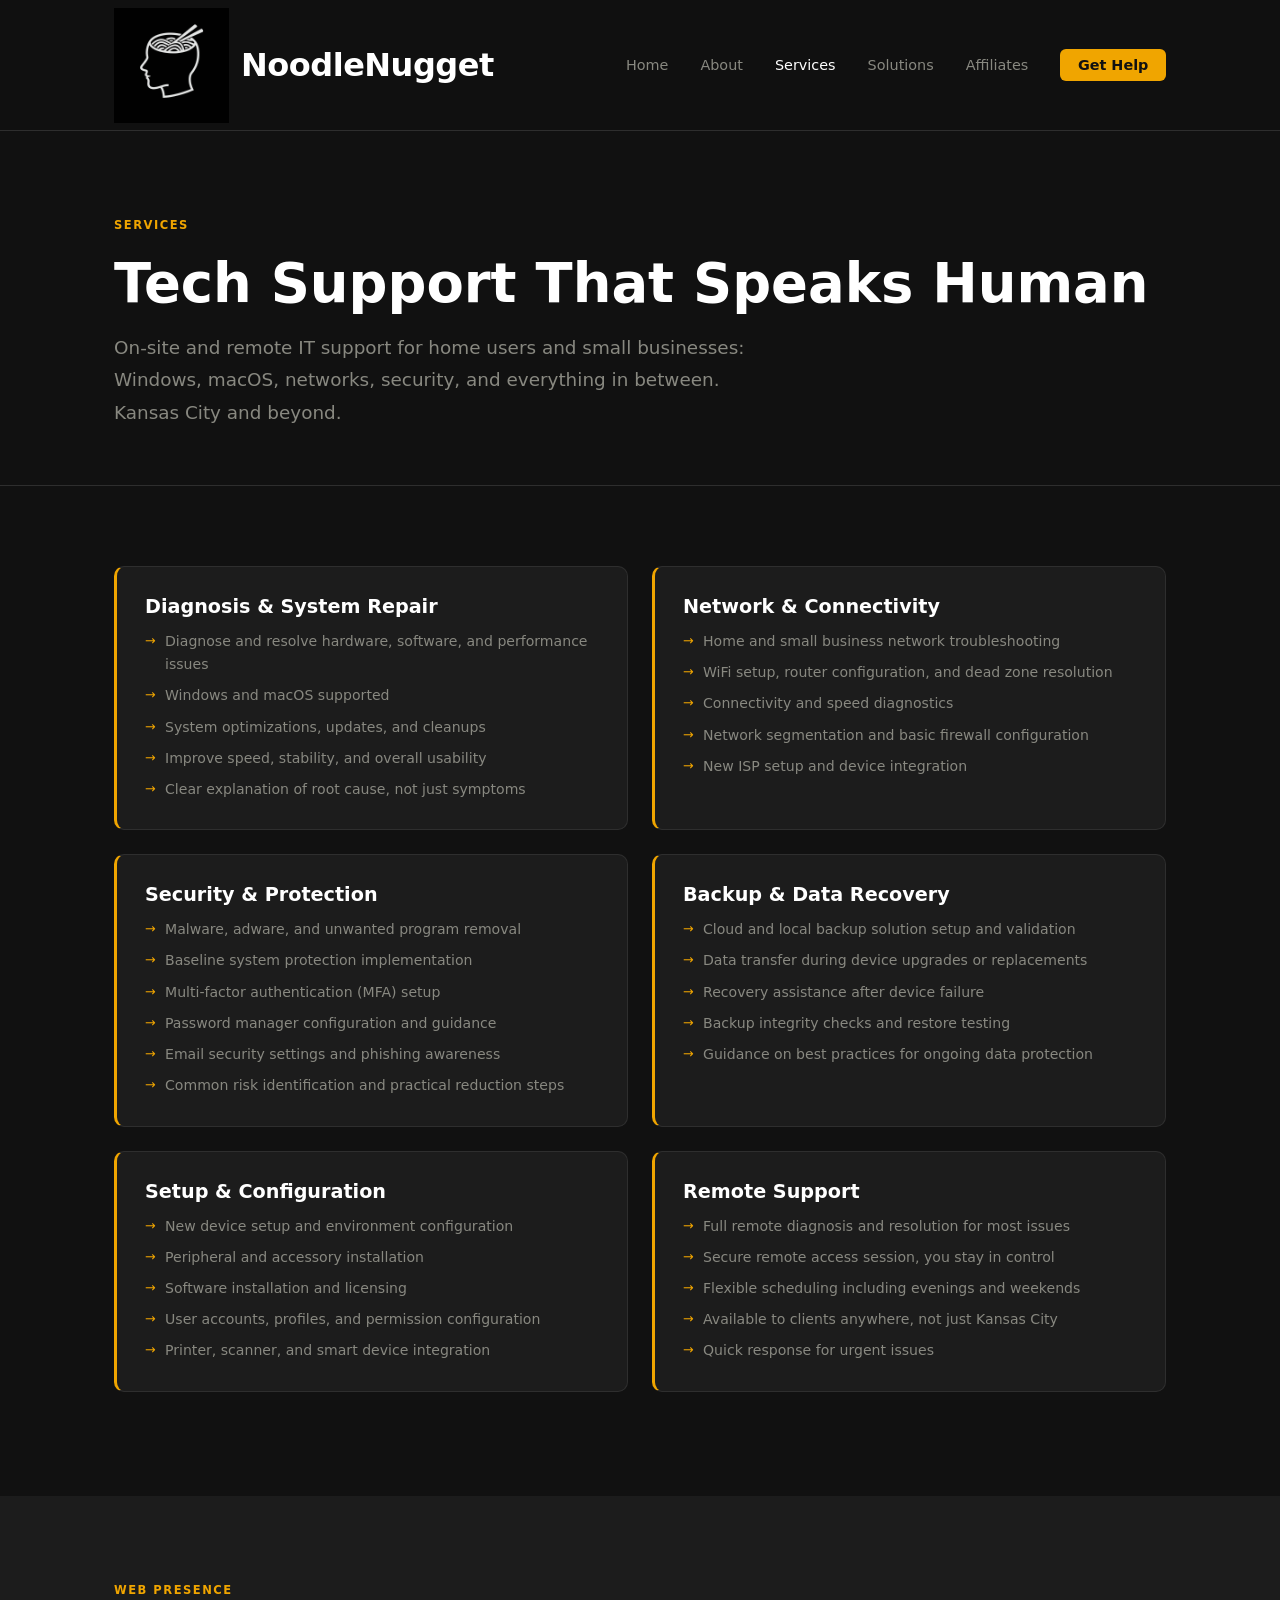
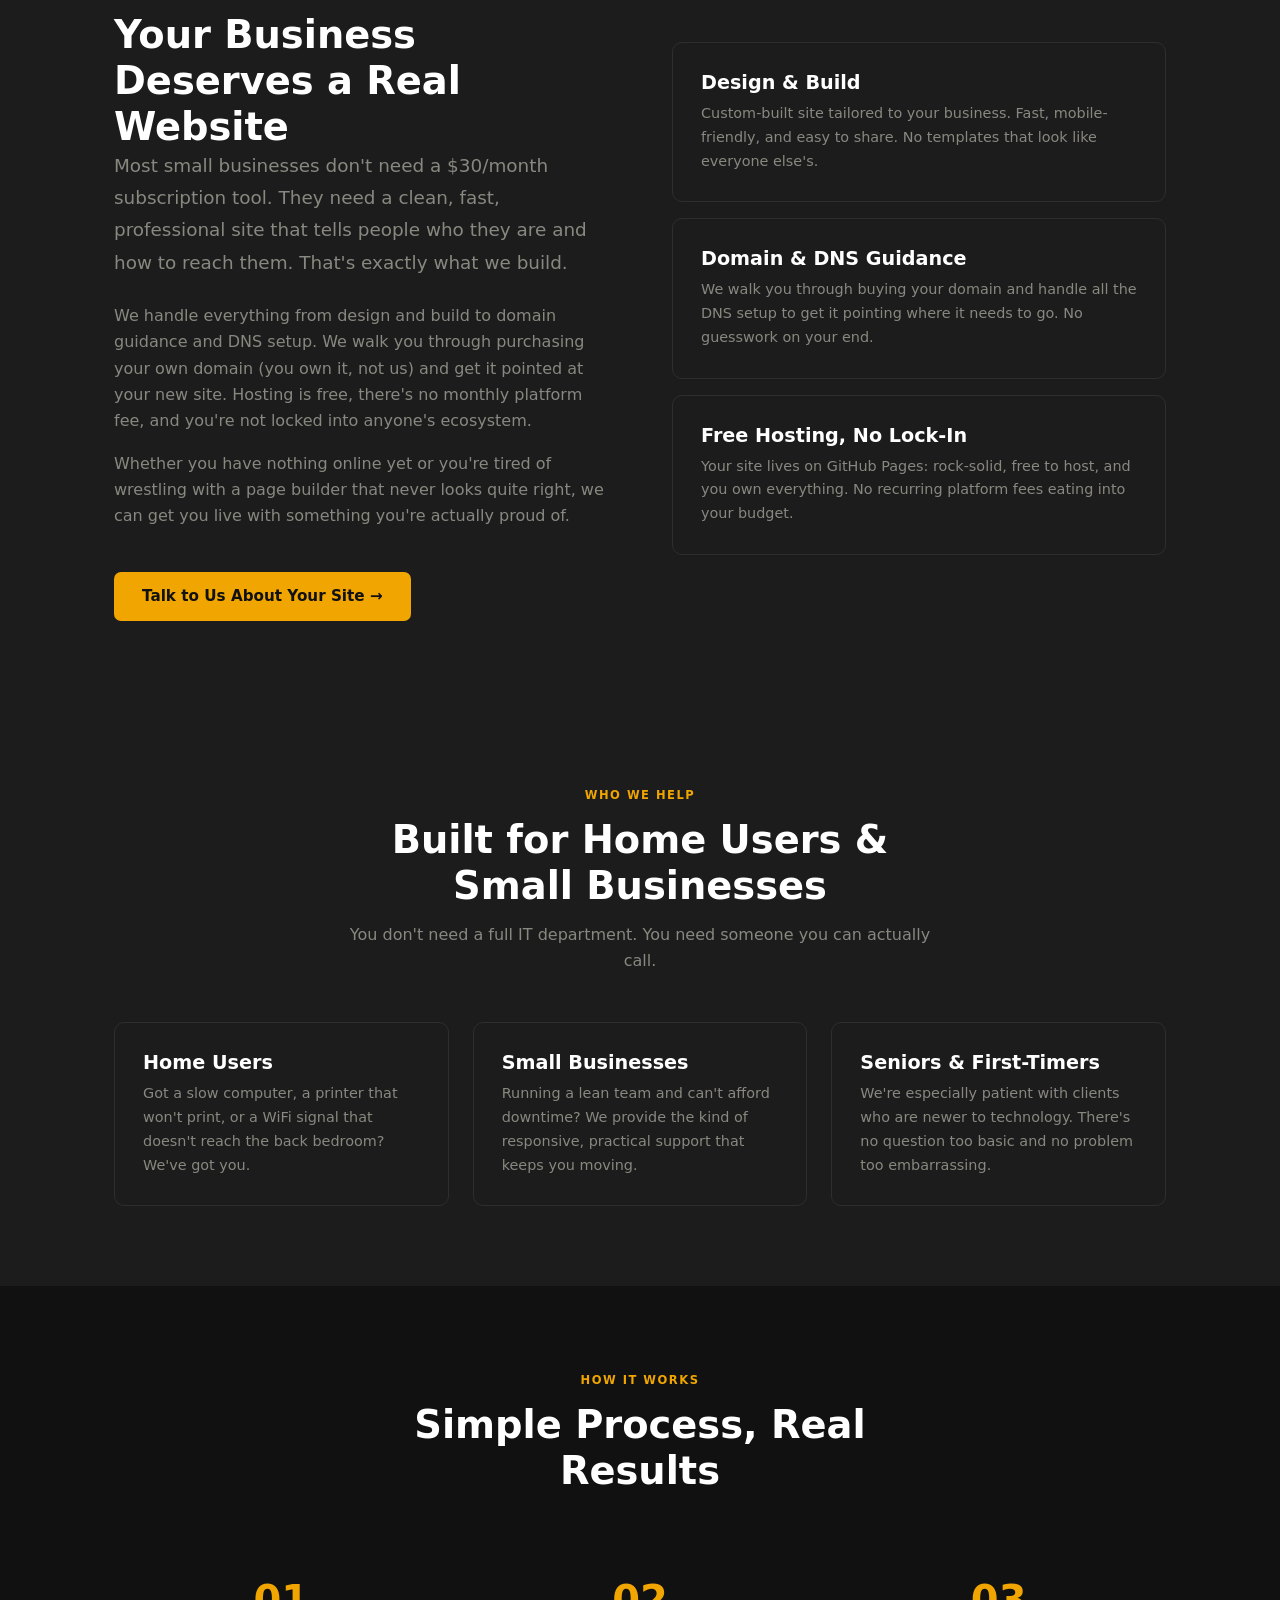
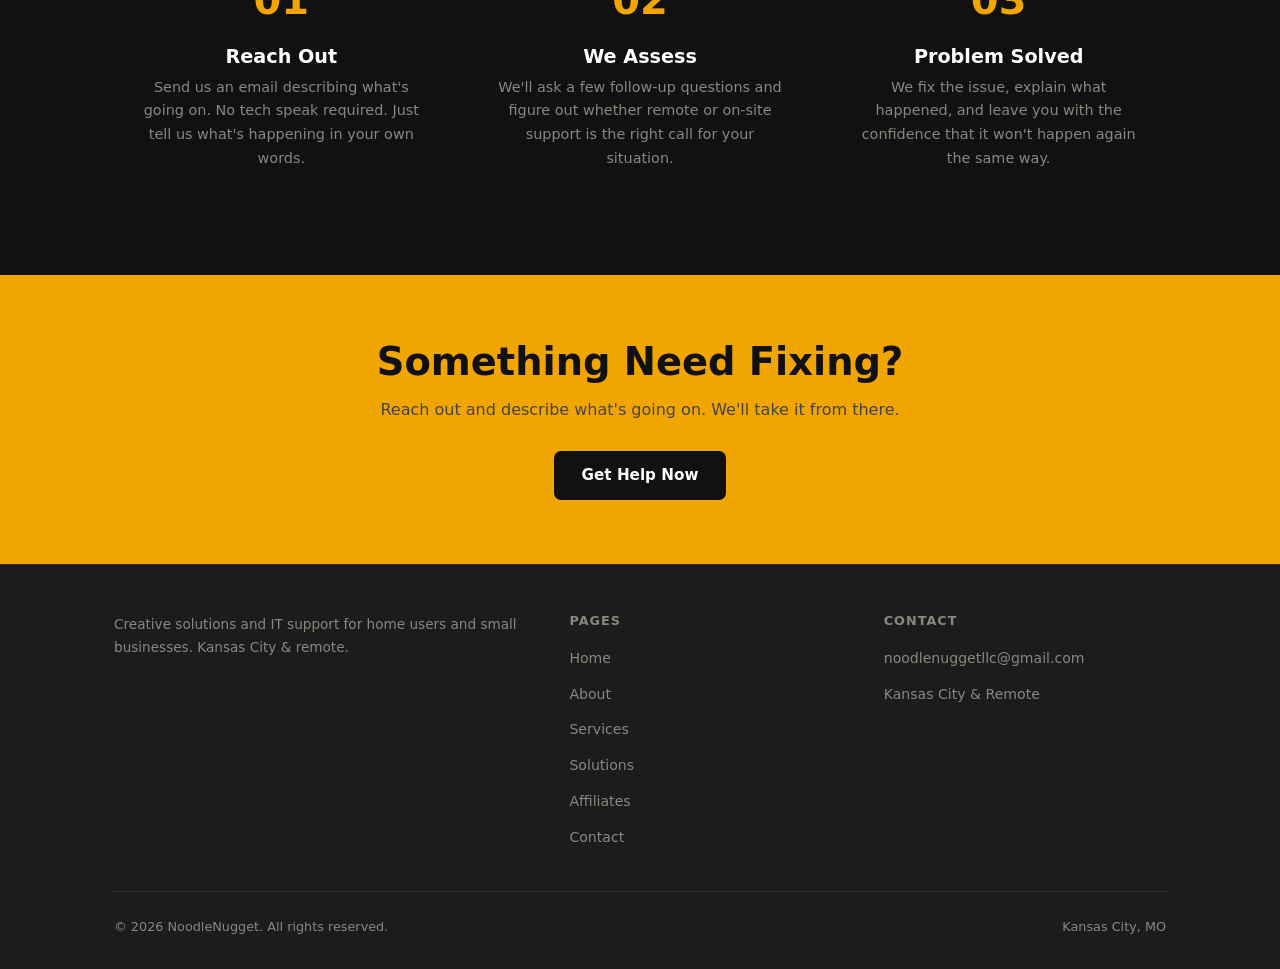
<file: services.html>
<!DOCTYPE html>
<html lang="en">
<head>
  <meta charset="UTF-8" />
  <meta name="viewport" content="width=device-width, initial-scale=1.0" />
  <title>Services | NoodleNugget</title>
  <meta name="description" content="IT support and systems services from NoodleNugget: diagnosis, network setup, security, backups, and remote support for homes and small businesses in Kansas City." />
  <link rel="stylesheet" href="css/style.css" />
  <link rel="icon" href="assets/logo.png" />
</head>
<body>

  <!-- NAV -->
  <nav>
    <div class="nav-inner">
      <a href="index.html" class="nav-logo">
        <img src="assets/logo_blank.png" alt="NoodleNugget logo" />
        <span>NoodleNugget</span>
      </a>
      <button class="nav-toggle" onclick="toggleNav()" aria-label="Toggle menu">&#9776;</button>
      <ul class="nav-links" id="navLinks">
        <li><a href="index.html">Home</a></li>
        <li><a href="about.html">About</a></li>
        <li><a href="services.html" class="active">Services</a></li>
        <li><a href="solutions.html">Solutions</a></li>
        <li><a href="affiliates.html">Affiliates</a></li>
        <li><a href="contact.html" class="nav-cta">Get Help</a></li>
      </ul>
    </div>
  </nav>

  <!-- PAGE HERO -->
  <section class="page-hero">
    <div class="container">
      <span class="tag">Services</span>
      <h1>Tech Support That Speaks Human</h1>
      <p class="lead">On-site and remote IT support for home users and small businesses: Windows, macOS, networks, security, and everything in between. Kansas City and beyond.</p>
    </div>
  </section>

  <!-- SERVICE AREAS -->
  <section class="section">
    <div class="container">

      <div class="grid-2" style="gap:1.5rem; margin-bottom:1.5rem;">

        <div class="service-card">
          <h3>Diagnosis &amp; System Repair</h3>
          <ul>
            <li>Diagnose and resolve hardware, software, and performance issues</li>
            <li>Windows and macOS supported</li>
            <li>System optimizations, updates, and cleanups</li>
            <li>Improve speed, stability, and overall usability</li>
            <li>Clear explanation of root cause, not just symptoms</li>
          </ul>
        </div>

        <div class="service-card">
          <h3>Network &amp; Connectivity</h3>
          <ul>
            <li>Home and small business network troubleshooting</li>
            <li>WiFi setup, router configuration, and dead zone resolution</li>
            <li>Connectivity and speed diagnostics</li>
            <li>Network segmentation and basic firewall configuration</li>
            <li>New ISP setup and device integration</li>
          </ul>
        </div>

        <div class="service-card">
          <h3>Security &amp; Protection</h3>
          <ul>
            <li>Malware, adware, and unwanted program removal</li>
            <li>Baseline system protection implementation</li>
            <li>Multi-factor authentication (MFA) setup</li>
            <li>Password manager configuration and guidance</li>
            <li>Email security settings and phishing awareness</li>
            <li>Common risk identification and practical reduction steps</li>
          </ul>
        </div>

        <div class="service-card">
          <h3>Backup &amp; Data Recovery</h3>
          <ul>
            <li>Cloud and local backup solution setup and validation</li>
            <li>Data transfer during device upgrades or replacements</li>
            <li>Recovery assistance after device failure</li>
            <li>Backup integrity checks and restore testing</li>
            <li>Guidance on best practices for ongoing data protection</li>
          </ul>
        </div>

        <div class="service-card">
          <h3>Setup &amp; Configuration</h3>
          <ul>
            <li>New device setup and environment configuration</li>
            <li>Peripheral and accessory installation</li>
            <li>Software installation and licensing</li>
            <li>User accounts, profiles, and permission configuration</li>
            <li>Printer, scanner, and smart device integration</li>
          </ul>
        </div>

        <div class="service-card">
          <h3>Remote Support</h3>
          <ul>
            <li>Full remote diagnosis and resolution for most issues</li>
            <li>Secure remote access session, you stay in control</li>
            <li>Flexible scheduling including evenings and weekends</li>
            <li>Available to clients anywhere, not just Kansas City</li>
            <li>Quick response for urgent issues</li>
          </ul>
        </div>

      </div>
    </div>
  </section>

  <!-- WEB PRESENCE -->
  <section class="section section-alt">
    <div class="container">
      <div class="grid-2" style="align-items:center; gap:4rem;">
        <div>
          <span class="tag">Web Presence</span>
          <h2>Your Business Deserves a Real Website</h2>
          <p class="lead" style="margin-bottom:1.5rem;">Most small businesses don't need a $30/month subscription tool. They need a clean, fast, professional site that tells people who they are and how to reach them. That's exactly what we build.</p>
          <p style="color:var(--muted); margin-bottom:1rem;">We handle everything from design and build to domain guidance and DNS setup. We walk you through purchasing your own domain (you own it, not us) and get it pointed at your new site. Hosting is free, there's no monthly platform fee, and you're not locked into anyone's ecosystem.</p>
          <p style="color:var(--muted);">Whether you have nothing online yet or you're tired of wrestling with a page builder that never looks quite right, we can get you live with something you're actually proud of.</p>
          <br />
          <a href="contact.html" class="btn btn-primary">Talk to Us About Your Site &rarr;</a>
        </div>
        <div style="display:flex; flex-direction:column; gap:1rem;">
          <div class="card">
            <h3>Design &amp; Build</h3>
            <p>Custom-built site tailored to your business. Fast, mobile-friendly, and easy to share. No templates that look like everyone else's.</p>
          </div>
          <div class="card">
            <h3>Domain &amp; DNS Guidance</h3>
            <p>We walk you through buying your domain and handle all the DNS setup to get it pointing where it needs to go. No guesswork on your end.</p>
          </div>
          <div class="card">
            <h3>Free Hosting, No Lock-In</h3>
            <p>Your site lives on GitHub Pages: rock-solid, free to host, and you own everything. No recurring platform fees eating into your budget.</p>
          </div>
        </div>
      </div>
    </div>
  </section>

  <!-- WHO WE SERVE -->
  <section class="section section-alt">
    <div class="container">
      <div class="section-header center">
        <span class="tag">Who We Help</span>
        <h2>Built for Home Users &amp; Small Businesses</h2>
        <p>You don't need a full IT department. You need someone you can actually call.</p>
      </div>
      <div class="grid-3">
        <div class="card">
          <h3>Home Users</h3>
          <p>Got a slow computer, a printer that won't print, or a WiFi signal that doesn't reach the back bedroom? We've got you.</p>
        </div>
        <div class="card">
          <h3>Small Businesses</h3>
          <p>Running a lean team and can't afford downtime? We provide the kind of responsive, practical support that keeps you moving.</p>
        </div>
        <div class="card">
          <h3>Seniors &amp; First-Timers</h3>
          <p>We're especially patient with clients who are newer to technology. There's no question too basic and no problem too embarrassing.</p>
        </div>
      </div>
    </div>
  </section>

  <!-- HOW IT WORKS -->
  <section class="section">
    <div class="container">
      <div class="section-header center">
        <span class="tag">How It Works</span>
        <h2>Simple Process, Real Results</h2>
      </div>
      <div class="grid-3">
        <div style="text-align:center; padding:1.5rem;">
          <div style="font-size:2.5rem; font-weight:800; color:var(--amber); margin-bottom:0.75rem;">01</div>
          <h3 style="margin-bottom:0.5rem;">Reach Out</h3>
          <p style="color:var(--muted); font-size:0.9rem;">Send us an email describing what's going on. No tech speak required. Just tell us what's happening in your own words.</p>
        </div>
        <div style="text-align:center; padding:1.5rem;">
          <div style="font-size:2.5rem; font-weight:800; color:var(--amber); margin-bottom:0.75rem;">02</div>
          <h3 style="margin-bottom:0.5rem;">We Assess</h3>
          <p style="color:var(--muted); font-size:0.9rem;">We'll ask a few follow-up questions and figure out whether remote or on-site support is the right call for your situation.</p>
        </div>
        <div style="text-align:center; padding:1.5rem;">
          <div style="font-size:2.5rem; font-weight:800; color:var(--amber); margin-bottom:0.75rem;">03</div>
          <h3 style="margin-bottom:0.5rem;">Problem Solved</h3>
          <p style="color:var(--muted); font-size:0.9rem;">We fix the issue, explain what happened, and leave you with the confidence that it won't happen again the same way.</p>
        </div>
      </div>
    </div>
  </section>

  <!-- CTA -->
  <div class="cta-band">
    <div class="container">
      <h2>Something Need Fixing?</h2>
      <p>Reach out and describe what's going on. We'll take it from there.</p>
      <a href="contact.html" class="btn btn-dark">Get Help Now</a>
    </div>
  </div>

  <!-- FOOTER -->
  <footer>
    <div class="container">
      <div class="footer-inner">
        <div class="footer-brand">
          <p>Creative solutions and IT support for home users and small businesses. Kansas City &amp; remote.</p>
        </div>
        <div class="footer-col">
          <h4>Pages</h4>
          <ul>
            <li><a href="index.html">Home</a></li>
            <li><a href="about.html">About</a></li>
            <li><a href="services.html">Services</a></li>
            <li><a href="solutions.html">Solutions</a></li>
            <li><a href="affiliates.html">Affiliates</a></li>
            <li><a href="contact.html">Contact</a></li>
          </ul>
        </div>
        <div class="footer-col">
          <h4>Contact</h4>
          <ul>
            <li><a href="mailto:noodlenuggetllc@gmail.com">noodlenuggetllc@gmail.com</a></li>
            <li><a href="contact.html">Kansas City &amp; Remote</a></li>
          </ul>
        </div>
      </div>
      <div class="footer-bottom">
        <span>&copy; 2026 NoodleNugget. All rights reserved.</span>
        <span>Kansas City, MO</span>
      </div>
    </div>
  </footer>

  <script>
    function toggleNav() {
      document.getElementById('navLinks').classList.toggle('open');
    }
  </script>
</body>
</html>
</file>
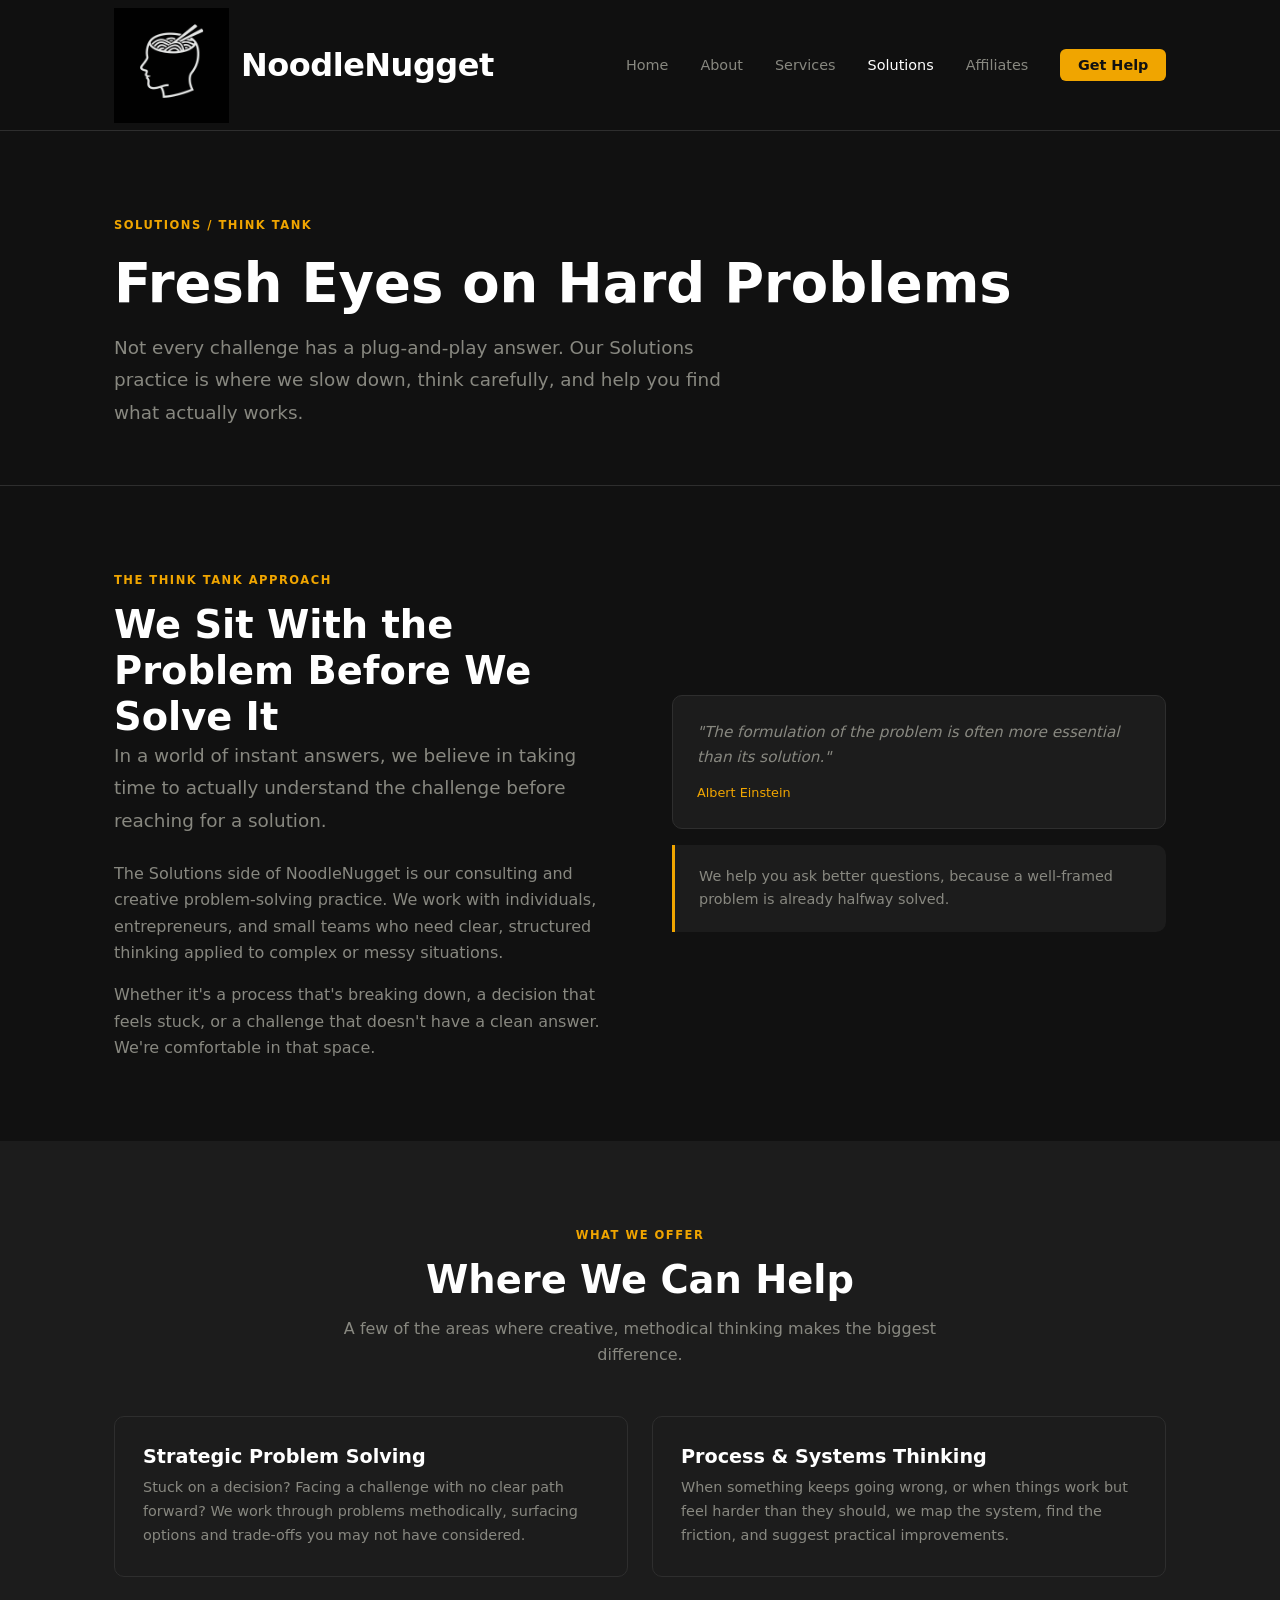
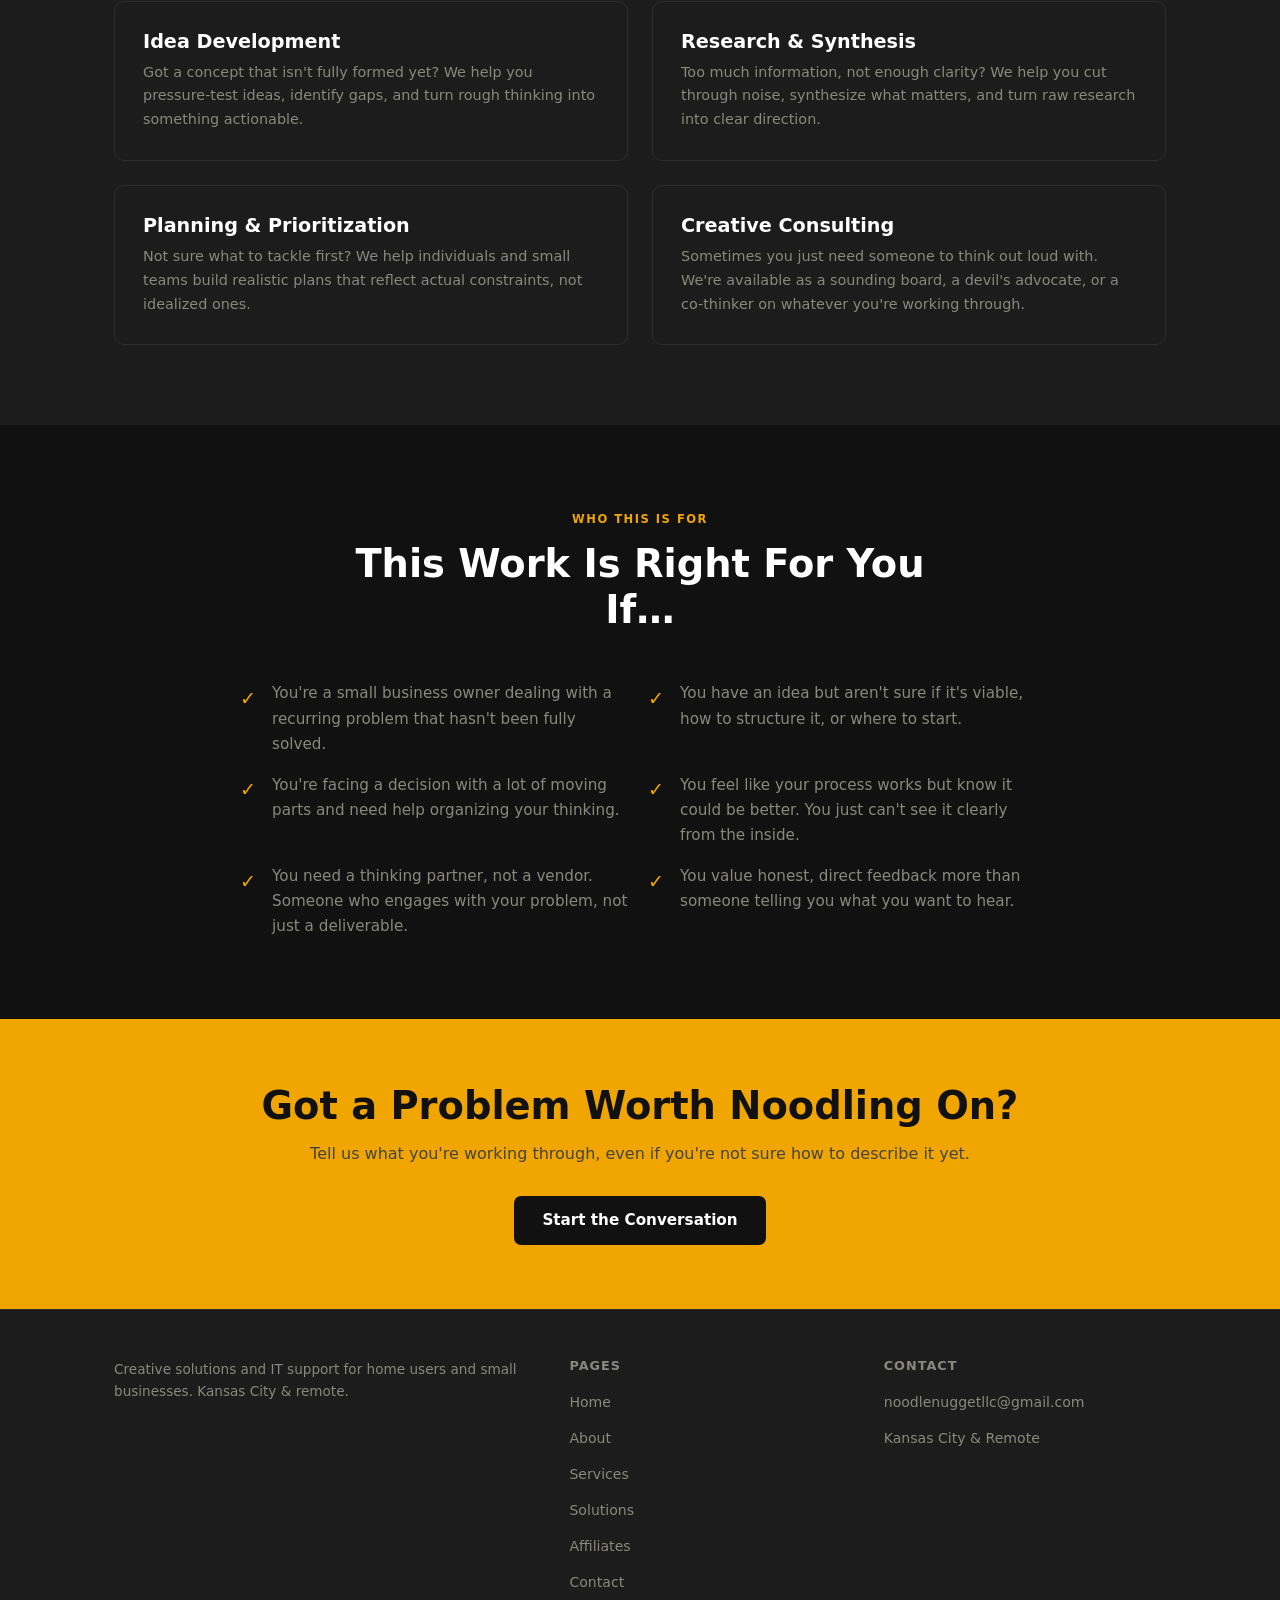
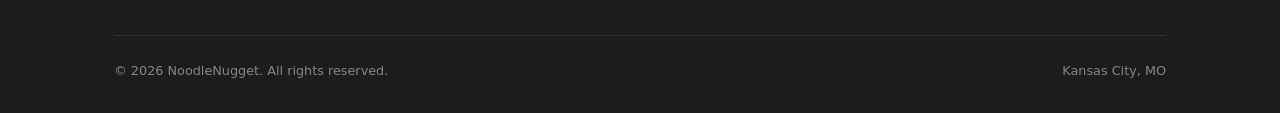
<file: solutions.html>
<!DOCTYPE html>
<html lang="en">
<head>
  <meta charset="UTF-8" />
  <meta name="viewport" content="width=device-width, initial-scale=1.0" />
  <title>Solutions | NoodleNugget</title>
  <meta name="description" content="The think tank side of NoodleNugget: creative problem-solving, strategic consulting, and systems thinking for individuals and small businesses." />
  <link rel="stylesheet" href="css/style.css" />
  <link rel="icon" href="assets/logo.png" />
</head>
<body>

  <!-- NAV -->
  <nav>
    <div class="nav-inner">
      <a href="index.html" class="nav-logo">
        <img src="assets/logo_blank.png" alt="NoodleNugget logo" />
        <span>NoodleNugget</span>
      </a>
      <button class="nav-toggle" onclick="toggleNav()" aria-label="Toggle menu">&#9776;</button>
      <ul class="nav-links" id="navLinks">
        <li><a href="index.html">Home</a></li>
        <li><a href="about.html">About</a></li>
        <li><a href="services.html">Services</a></li>
        <li><a href="solutions.html" class="active">Solutions</a></li>
        <li><a href="affiliates.html">Affiliates</a></li>
        <li><a href="contact.html" class="nav-cta">Get Help</a></li>
      </ul>
    </div>
  </nav>

  <!-- PAGE HERO -->
  <section class="page-hero">
    <div class="container">
      <span class="tag">Solutions / Think Tank</span>
      <h1>Fresh Eyes on Hard Problems</h1>
      <p class="lead">Not every challenge has a plug-and-play answer. Our Solutions practice is where we slow down, think carefully, and help you find what actually works.</p>
    </div>
  </section>

  <!-- WHAT THIS IS -->
  <section class="section">
    <div class="container">
      <div class="grid-2" style="align-items:center; gap:4rem;">
        <div>
          <span class="tag">The Think Tank Approach</span>
          <h2>We Sit With the Problem Before We Solve It</h2>
          <p class="lead" style="margin-bottom:1.5rem;">In a world of instant answers, we believe in taking time to actually understand the challenge before reaching for a solution.</p>
          <p style="color:var(--muted); margin-bottom:1rem;">The Solutions side of NoodleNugget is our consulting and creative problem-solving practice. We work with individuals, entrepreneurs, and small teams who need clear, structured thinking applied to complex or messy situations.</p>
          <p style="color:var(--muted);">Whether it's a process that's breaking down, a decision that feels stuck, or a challenge that doesn't have a clean answer. We're comfortable in that space.</p>
        </div>
        <div style="display:flex; flex-direction:column; gap:1rem;">
          <div style="background:var(--surface); border:1px solid var(--border); border-radius:var(--radius); padding:1.5rem;">
            <p style="color:var(--muted); font-size:0.95rem; font-style:italic; margin-bottom:0.75rem;">"The formulation of the problem is often more essential than its solution."</p>
            <p style="font-size:0.8rem; color:var(--amber);">Albert Einstein</p>
          </div>
          <div style="background:var(--surface); border-left:3px solid var(--amber); border-radius:0 var(--radius) var(--radius) 0; padding:1.25rem 1.5rem;">
            <p style="font-size:0.9rem; color:var(--muted);">We help you ask better questions, because a well-framed problem is already halfway solved.</p>
          </div>
        </div>
      </div>
    </div>
  </section>

  <!-- WHAT WE DO -->
  <section class="section section-alt">
    <div class="container">
      <div class="section-header center">
        <span class="tag">What We Offer</span>
        <h2>Where We Can Help</h2>
        <p>A few of the areas where creative, methodical thinking makes the biggest difference.</p>
      </div>
      <div class="think-grid">
        <div class="card">
          <h3>Strategic Problem Solving</h3>
          <p>Stuck on a decision? Facing a challenge with no clear path forward? We work through problems methodically, surfacing options and trade-offs you may not have considered.</p>
        </div>
        <div class="card">
          <h3>Process &amp; Systems Thinking</h3>
          <p>When something keeps going wrong, or when things work but feel harder than they should, we map the system, find the friction, and suggest practical improvements.</p>
        </div>
        <div class="card">
          <h3>Idea Development</h3>
          <p>Got a concept that isn't fully formed yet? We help you pressure-test ideas, identify gaps, and turn rough thinking into something actionable.</p>
        </div>
        <div class="card">
          <h3>Research &amp; Synthesis</h3>
          <p>Too much information, not enough clarity? We help you cut through noise, synthesize what matters, and turn raw research into clear direction.</p>
        </div>
        <div class="card">
          <h3>Planning &amp; Prioritization</h3>
          <p>Not sure what to tackle first? We help individuals and small teams build realistic plans that reflect actual constraints, not idealized ones.</p>
        </div>
        <div class="card">
          <h3>Creative Consulting</h3>
          <p>Sometimes you just need someone to think out loud with. We're available as a sounding board, a devil's advocate, or a co-thinker on whatever you're working through.</p>
        </div>
      </div>
    </div>
  </section>

  <!-- WHO THIS IS FOR -->
  <section class="section">
    <div class="container">
      <div class="section-header center">
        <span class="tag">Who This Is For</span>
        <h2>This Work Is Right For You If…</h2>
      </div>
      <div class="grid-2" style="gap:1rem; max-width:800px; margin:0 auto;">
        <div style="display:flex; gap:1rem; align-items:flex-start;">
          <div style="color:var(--amber); font-size:1.2rem; flex-shrink:0; margin-top:0.1rem;">&#10003;</div>
          <p style="color:var(--muted); font-size:0.95rem;">You're a small business owner dealing with a recurring problem that hasn't been fully solved.</p>
        </div>
        <div style="display:flex; gap:1rem; align-items:flex-start;">
          <div style="color:var(--amber); font-size:1.2rem; flex-shrink:0; margin-top:0.1rem;">&#10003;</div>
          <p style="color:var(--muted); font-size:0.95rem;">You have an idea but aren't sure if it's viable, how to structure it, or where to start.</p>
        </div>
        <div style="display:flex; gap:1rem; align-items:flex-start;">
          <div style="color:var(--amber); font-size:1.2rem; flex-shrink:0; margin-top:0.1rem;">&#10003;</div>
          <p style="color:var(--muted); font-size:0.95rem;">You're facing a decision with a lot of moving parts and need help organizing your thinking.</p>
        </div>
        <div style="display:flex; gap:1rem; align-items:flex-start;">
          <div style="color:var(--amber); font-size:1.2rem; flex-shrink:0; margin-top:0.1rem;">&#10003;</div>
          <p style="color:var(--muted); font-size:0.95rem;">You feel like your process works but know it could be better. You just can't see it clearly from the inside.</p>
        </div>
        <div style="display:flex; gap:1rem; align-items:flex-start;">
          <div style="color:var(--amber); font-size:1.2rem; flex-shrink:0; margin-top:0.1rem;">&#10003;</div>
          <p style="color:var(--muted); font-size:0.95rem;">You need a thinking partner, not a vendor. Someone who engages with your problem, not just a deliverable.</p>
        </div>
        <div style="display:flex; gap:1rem; align-items:flex-start;">
          <div style="color:var(--amber); font-size:1.2rem; flex-shrink:0; margin-top:0.1rem;">&#10003;</div>
          <p style="color:var(--muted); font-size:0.95rem;">You value honest, direct feedback more than someone telling you what you want to hear.</p>
        </div>
      </div>
    </div>
  </section>

  <!-- CTA -->
  <div class="cta-band">
    <div class="container">
      <h2>Got a Problem Worth Noodling On?</h2>
      <p>Tell us what you're working through, even if you're not sure how to describe it yet.</p>
      <a href="contact.html" class="btn btn-dark">Start the Conversation</a>
    </div>
  </div>

  <!-- FOOTER -->
  <footer>
    <div class="container">
      <div class="footer-inner">
        <div class="footer-brand">
          <p>Creative solutions and IT support for home users and small businesses. Kansas City &amp; remote.</p>
        </div>
        <div class="footer-col">
          <h4>Pages</h4>
          <ul>
            <li><a href="index.html">Home</a></li>
            <li><a href="about.html">About</a></li>
            <li><a href="services.html">Services</a></li>
            <li><a href="solutions.html">Solutions</a></li>
            <li><a href="affiliates.html">Affiliates</a></li>
            <li><a href="contact.html">Contact</a></li>
          </ul>
        </div>
        <div class="footer-col">
          <h4>Contact</h4>
          <ul>
            <li><a href="mailto:noodlenuggetllc@gmail.com">noodlenuggetllc@gmail.com</a></li>
            <li><a href="contact.html">Kansas City &amp; Remote</a></li>
          </ul>
        </div>
      </div>
      <div class="footer-bottom">
        <span>&copy; 2026 NoodleNugget. All rights reserved.</span>
        <span>Kansas City, MO</span>
      </div>
    </div>
  </footer>

  <script>
    function toggleNav() {
      document.getElementById('navLinks').classList.toggle('open');
    }
  </script>
</body>
</html>
</file>
<file: css/style.css>
/* =============================================
   NoodleNugget LLC — Global Stylesheet
   ============================================= */

:root {
  --bg:        #111111;
  --surface:   #1c1c1c;
  --surface2:  #242424;
  --border:    #2e2e2e;
  --amber:     #f0a500;
  --amber-lt:  #f5bc40;
  --text:      #e8e8e6;
  --muted:     #888880;
  --white:     #ffffff;
  --radius:    10px;
  --max-w:     1100px;
  --font:      'Inter', 'Segoe UI', system-ui, sans-serif;
  --font-head: 'Inter', 'Segoe UI', system-ui, sans-serif;
}

/* Reset */
*, *::before, *::after { box-sizing: border-box; margin: 0; padding: 0; }
html { scroll-behavior: smooth; }

body {
  font-family: var(--font);
  background: var(--bg);
  color: var(--text);
  line-height: 1.65;
  font-size: 1rem;
}

img { max-width: 100%; display: block; }
a  { color: var(--amber); text-decoration: none; }
a:hover { color: var(--amber-lt); }

/* ── UTILITIES ────────────────────────────── */
.container {
  max-width: var(--max-w);
  margin: 0 auto;
  padding: 0 1.5rem;
}

.section {
  padding: 5rem 0;
}

.section-alt {
  background: var(--surface);
}

.tag {
  display: inline-block;
  font-size: 0.72rem;
  font-weight: 700;
  text-transform: uppercase;
  letter-spacing: 1.5px;
  color: var(--amber);
  margin-bottom: 0.75rem;
}

h1, h2, h3, h4 {
  font-family: var(--font-head);
  font-weight: 700;
  line-height: 1.2;
  color: var(--white);
}

h1 { font-size: clamp(2.2rem, 5vw, 3.4rem); }
h2 { font-size: clamp(1.6rem, 3.5vw, 2.4rem); }
h3 { font-size: 1.2rem; }

p { color: var(--text); margin-bottom: 1rem; }
p:last-child { margin-bottom: 0; }

.lead {
  font-size: 1.15rem;
  color: var(--muted);
  line-height: 1.75;
}

.btn {
  display: inline-block;
  padding: 0.75rem 1.75rem;
  border-radius: 7px;
  font-weight: 600;
  font-size: 0.95rem;
  cursor: pointer;
  border: none;
  transition: all 0.2s;
  text-decoration: none;
}

.btn-primary {
  background: var(--amber);
  color: #111;
}

.btn-primary:hover {
  background: var(--amber-lt);
  color: #111;
  transform: translateY(-1px);
}

.btn-ghost {
  background: transparent;
  border: 1px solid var(--border);
  color: var(--text);
}

.btn-ghost:hover {
  border-color: var(--amber);
  color: var(--amber);
}

.grid-2 {
  display: grid;
  grid-template-columns: 1fr 1fr;
  gap: 2rem;
}

.grid-3 {
  display: grid;
  grid-template-columns: repeat(3, 1fr);
  gap: 1.5rem;
}

@media (max-width: 780px) {
  .grid-2, .grid-3 { grid-template-columns: 1fr; }
}

/* ── NAV ──────────────────────────────────── */
nav {
  position: sticky;
  top: 0;
  z-index: 100;
  background: rgba(17, 17, 17, 0.92);
  backdrop-filter: blur(12px);
  border-bottom: 1px solid var(--border);
}

.nav-inner {
  display: flex;
  align-items: center;
  justify-content: space-between;
  height: 130px;
  max-width: var(--max-w);
  margin: 0 auto;
  padding: 0 1.5rem;
}

.nav-logo {
  display: flex;
  align-items: center;
  gap: 0.75rem;
  text-decoration: none;
}

.nav-logo img {
  height: 115px;
  width: auto;
  filter: invert(1);
}

.nav-logo span {
  font-weight: 700;
  font-size: 2rem;
  color: var(--white);
  letter-spacing: -0.5px;
}

.nav-links {
  display: flex;
  align-items: center;
  gap: 2rem;
  list-style: none;
}

.nav-links a {
  color: var(--muted);
  font-size: 0.9rem;
  font-weight: 500;
  transition: color 0.2s;
  text-decoration: none;
}

.nav-links a:hover,
.nav-links a.active {
  color: var(--white);
}

.nav-cta {
  background: var(--amber);
  color: #111 !important;
  padding: 0.5rem 1.1rem;
  border-radius: 6px;
  font-weight: 600 !important;
}

.nav-cta:hover {
  background: var(--amber-lt);
  color: #111 !important;
}

.nav-toggle {
  display: none;
  background: none;
  border: none;
  color: var(--text);
  font-size: 1.4rem;
  cursor: pointer;
}

@media (max-width: 700px) {
  .nav-links { display: none; }
  .nav-toggle { display: block; }
  .nav-links.open {
    display: flex;
    flex-direction: column;
    position: absolute;
    top: 68px;
    left: 0; right: 0;
    background: var(--surface);
    border-bottom: 1px solid var(--border);
    padding: 1rem 1.5rem;
    gap: 1rem;
  }
}

/* ── HERO ─────────────────────────────────── */
.hero {
  padding: 7rem 0 5rem;
  position: relative;
  overflow: hidden;
}

.hero::before {
  content: '';
  position: absolute;
  top: -200px; right: -200px;
  width: 600px; height: 600px;
  background: radial-gradient(circle, rgba(240,165,0,0.08) 0%, transparent 70%);
  pointer-events: none;
}

.hero-inner {
  display: grid;
  grid-template-columns: 1fr auto;
  gap: 3rem;
  align-items: center;
}

.hero-badge {
  display: inline-flex;
  align-items: center;
  gap: 0.5rem;
  background: rgba(240,165,0,0.1);
  border: 1px solid rgba(240,165,0,0.25);
  border-radius: 99px;
  padding: 0.35rem 1rem;
  font-size: 0.8rem;
  font-weight: 600;
  color: var(--amber);
  margin-bottom: 1.5rem;
}

.hero h1 { margin-bottom: 1.25rem; }

.hero h1 em {
  font-style: normal;
  color: var(--amber);
}

.hero .lead { margin-bottom: 2rem; }

.hero-actions {
  display: flex;
  gap: 1rem;
  flex-wrap: wrap;
}

.hero-logo {
  width: 270px;
  flex-shrink: 0;
  opacity: 0.9;
  filter: invert(1);
}

@media (max-width: 700px) {
  .hero-inner { grid-template-columns: 1fr; }
  .hero-logo { display: none; }
}

/* ── WHAT WE DO STRIP ─────────────────────── */
.pillars {
  display: grid;
  grid-template-columns: repeat(3, 1fr);
  gap: 1px;
  background: var(--border);
  border-top: 1px solid var(--border);
  border-bottom: 1px solid var(--border);
}

.pillar {
  background: var(--bg);
  padding: 2.5rem 2rem;
  text-align: center;
  transition: background 0.2s;
}

.pillar:hover { background: var(--surface); }


.pillar h3 { margin-bottom: 0.5rem; }
.pillar p  { font-size: 0.9rem; color: var(--muted); }

@media (max-width: 700px) {
  .pillars { grid-template-columns: 1fr; }
}

/* ── CARDS ────────────────────────────────── */
.card {
  background: var(--surface);
  border: 1px solid var(--border);
  border-radius: var(--radius);
  padding: 1.75rem;
  transition: border-color 0.2s, transform 0.2s;
}

.card:hover {
  border-color: var(--amber);
  transform: translateY(-2px);
}


.card h3 { margin-bottom: 0.5rem; }
.card p  { font-size: 0.9rem; color: var(--muted); }

/* Service list cards */
.service-card {
  background: var(--surface);
  border: 1px solid var(--border);
  border-radius: var(--radius);
  padding: 1.75rem;
  border-left: 3px solid var(--amber);
}

.service-card h3 { margin-bottom: 0.75rem; }

.service-card ul {
  list-style: none;
  display: flex;
  flex-direction: column;
  gap: 0.5rem;
}

.service-card ul li {
  font-size: 0.88rem;
  color: var(--muted);
  padding-left: 1.25rem;
  position: relative;
}

.service-card ul li::before {
  content: '→';
  position: absolute;
  left: 0;
  color: var(--amber);
  font-size: 0.8rem;
}

/* ── SECTION HEADER ───────────────────────── */
.section-header {
  margin-bottom: 3rem;
}

.section-header.center {
  text-align: center;
  max-width: 600px;
  margin-left: auto;
  margin-right: auto;
}

.section-header h2 { margin-bottom: 0.75rem; }
.section-header p  { color: var(--muted); }

/* ── CTA BAND ─────────────────────────────── */
.cta-band {
  background: var(--amber);
  padding: 4rem 0;
  text-align: center;
}

.cta-band h2 { color: #111; margin-bottom: 0.75rem; }
.cta-band p  { color: #444; margin-bottom: 1.75rem; }

.btn-dark {
  background: #111;
  color: var(--white);
}

.btn-dark:hover {
  background: #222;
  color: var(--white);
  transform: translateY(-1px);
}

/* ── FOOTER ───────────────────────────────── */
footer {
  background: var(--surface);
  border-top: 1px solid var(--border);
  padding: 3rem 0 2rem;
}

.footer-inner {
  display: grid;
  grid-template-columns: 1.5fr 1fr 1fr;
  gap: 2rem;
  margin-bottom: 2.5rem;
}

@media (max-width: 700px) {
  .footer-inner { grid-template-columns: 1fr; }
}

.footer-brand img {
  height: 76px;
  filter: invert(1);
  margin-bottom: 0.75rem;
}

.footer-brand p {
  font-size: 0.85rem;
  color: var(--muted);
}

.footer-col h4 {
  font-size: 0.8rem;
  text-transform: uppercase;
  letter-spacing: 1px;
  color: var(--muted);
  margin-bottom: 1rem;
}

.footer-col ul {
  list-style: none;
  display: flex;
  flex-direction: column;
  gap: 0.6rem;
}

.footer-col ul a {
  font-size: 0.88rem;
  color: var(--muted);
  text-decoration: none;
  transition: color 0.2s;
}

.footer-col ul a:hover { color: var(--white); }

.footer-bottom {
  border-top: 1px solid var(--border);
  padding-top: 1.5rem;
  display: flex;
  justify-content: space-between;
  align-items: center;
  font-size: 0.8rem;
  color: var(--muted);
  flex-wrap: wrap;
  gap: 0.5rem;
}

/* ── CONTACT FORM ─────────────────────────── */
.contact-form {
  display: flex;
  flex-direction: column;
  gap: 1rem;
}

.form-row {
  display: grid;
  grid-template-columns: 1fr 1fr;
  gap: 1rem;
}

@media (max-width: 580px) {
  .form-row { grid-template-columns: 1fr; }
}

.form-group {
  display: flex;
  flex-direction: column;
  gap: 0.4rem;
}

.form-group label {
  font-size: 0.82rem;
  color: var(--muted);
  font-weight: 500;
}

.form-group input,
.form-group textarea,
.form-group select {
  background: var(--bg);
  border: 1px solid var(--border);
  border-radius: 6px;
  color: var(--text);
  font-family: var(--font);
  font-size: 0.95rem;
  padding: 0.7rem 0.9rem;
  outline: none;
  transition: border-color 0.2s;
  width: 100%;
}

.form-group input:focus,
.form-group textarea:focus,
.form-group select:focus {
  outline: none;
  border-color: var(--amber);
  box-shadow: 0 0 0 3px rgba(240, 165, 0, 0.15);
}

.form-group textarea {
  resize: vertical;
  min-height: 130px;
}

/* ── PAGE HERO ────────────────────────────── */
.page-hero {
  padding: 5rem 0 3.5rem;
  border-bottom: 1px solid var(--border);
}

.page-hero .tag { margin-bottom: 1rem; }
.page-hero h1  { margin-bottom: 1rem; }
.page-hero .lead { max-width: 640px; }

/* ── ABOUT ────────────────────────────────── */
.values-grid {
  display: grid;
  grid-template-columns: repeat(2, 1fr);
  gap: 1.5rem;
}

@media (max-width: 600px) {
  .values-grid { grid-template-columns: 1fr; }
}

.value-item {
  display: flex;
  gap: 1rem;
  align-items: flex-start;
}

.value-dot {
  width: 10px;
  height: 10px;
  border-radius: 50%;
  background: var(--amber);
  flex-shrink: 0;
  margin-top: 0.4rem;
}

/* ── SOLUTIONS ────────────────────────────── */
.think-grid {
  display: grid;
  grid-template-columns: repeat(2, 1fr);
  gap: 1.5rem;
}

@media (max-width: 640px) {
  .think-grid { grid-template-columns: 1fr; }
}

/* ── AFFILIATES ───────────────────────────── */
.affiliate-grid {
  display: flex;
  flex-direction: column;
  gap: 2.5rem;
}

.affiliate-card {
  display: grid;
  grid-template-columns: 240px 1fr;
  gap: 2.5rem;
  background: var(--surface);
  border: 1px solid var(--border);
  border-radius: var(--radius);
  padding: 2.5rem;
  align-items: start;
  transition: border-color 0.2s;
}

.affiliate-card:hover {
  border-color: var(--amber);
}

.affiliate-logo-wrap {
  display: flex;
  align-items: center;
  justify-content: center;
  background: #fff;
  border-radius: 8px;
  padding: 1.25rem;
  aspect-ratio: 1;
}

.affiliate-logo {
  width: 100%;
  height: auto;
  object-fit: contain;
  border-radius: 4px;
}

.affiliate-meta {
  margin-bottom: 0.75rem;
}

.affiliate-meta h2 {
  margin-bottom: 0.3rem;
}

.affiliate-btn {
  margin-top: 1.5rem;
  display: inline-block;
}

@media (max-width: 680px) {
  .affiliate-card {
    grid-template-columns: 1fr;
  }
  .affiliate-logo-wrap {
    max-width: 180px;
    aspect-ratio: 1;
  }
}

/* ── ANIMATIONS ───────────────────────────── */
@keyframes fadeUp {
  from { opacity: 0; transform: translateY(20px); }
  to   { opacity: 1; transform: translateY(0); }
}

.fade-up {
  animation: fadeUp 0.5s ease both;
}
</file>
